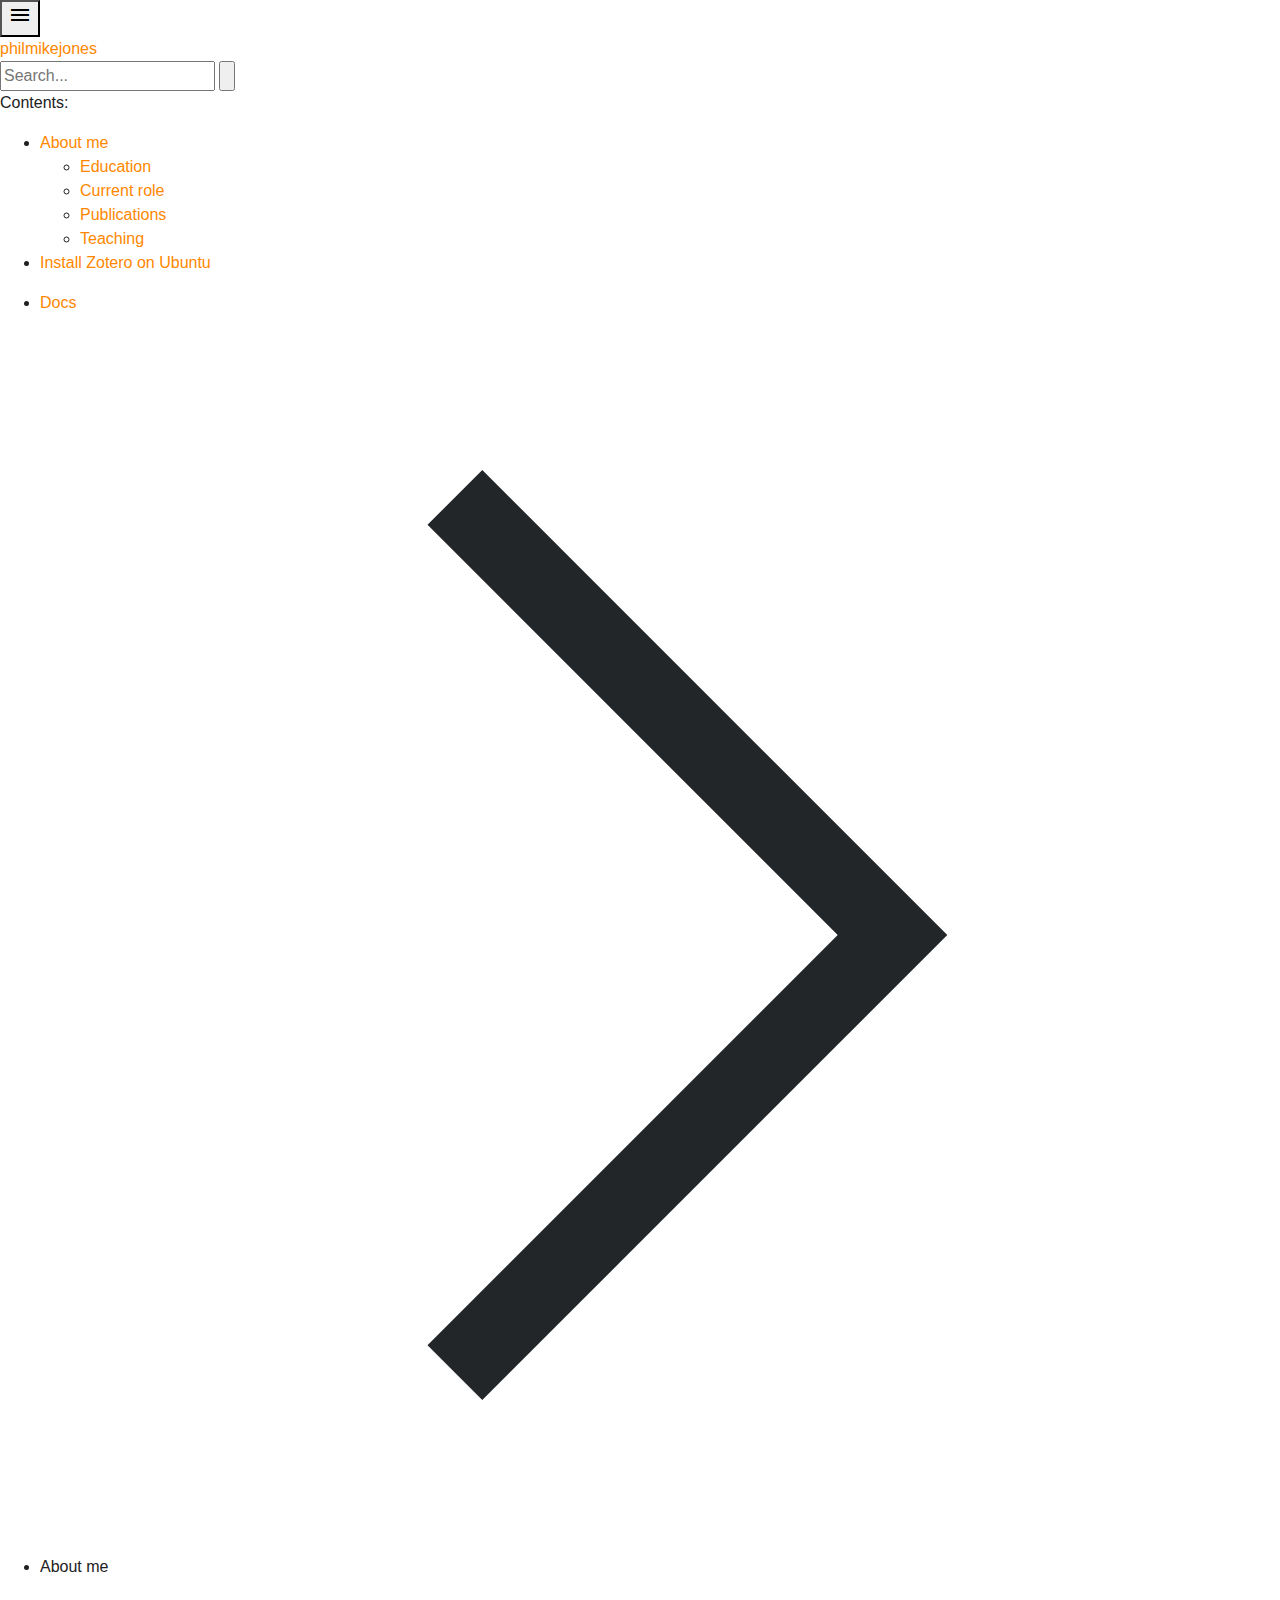
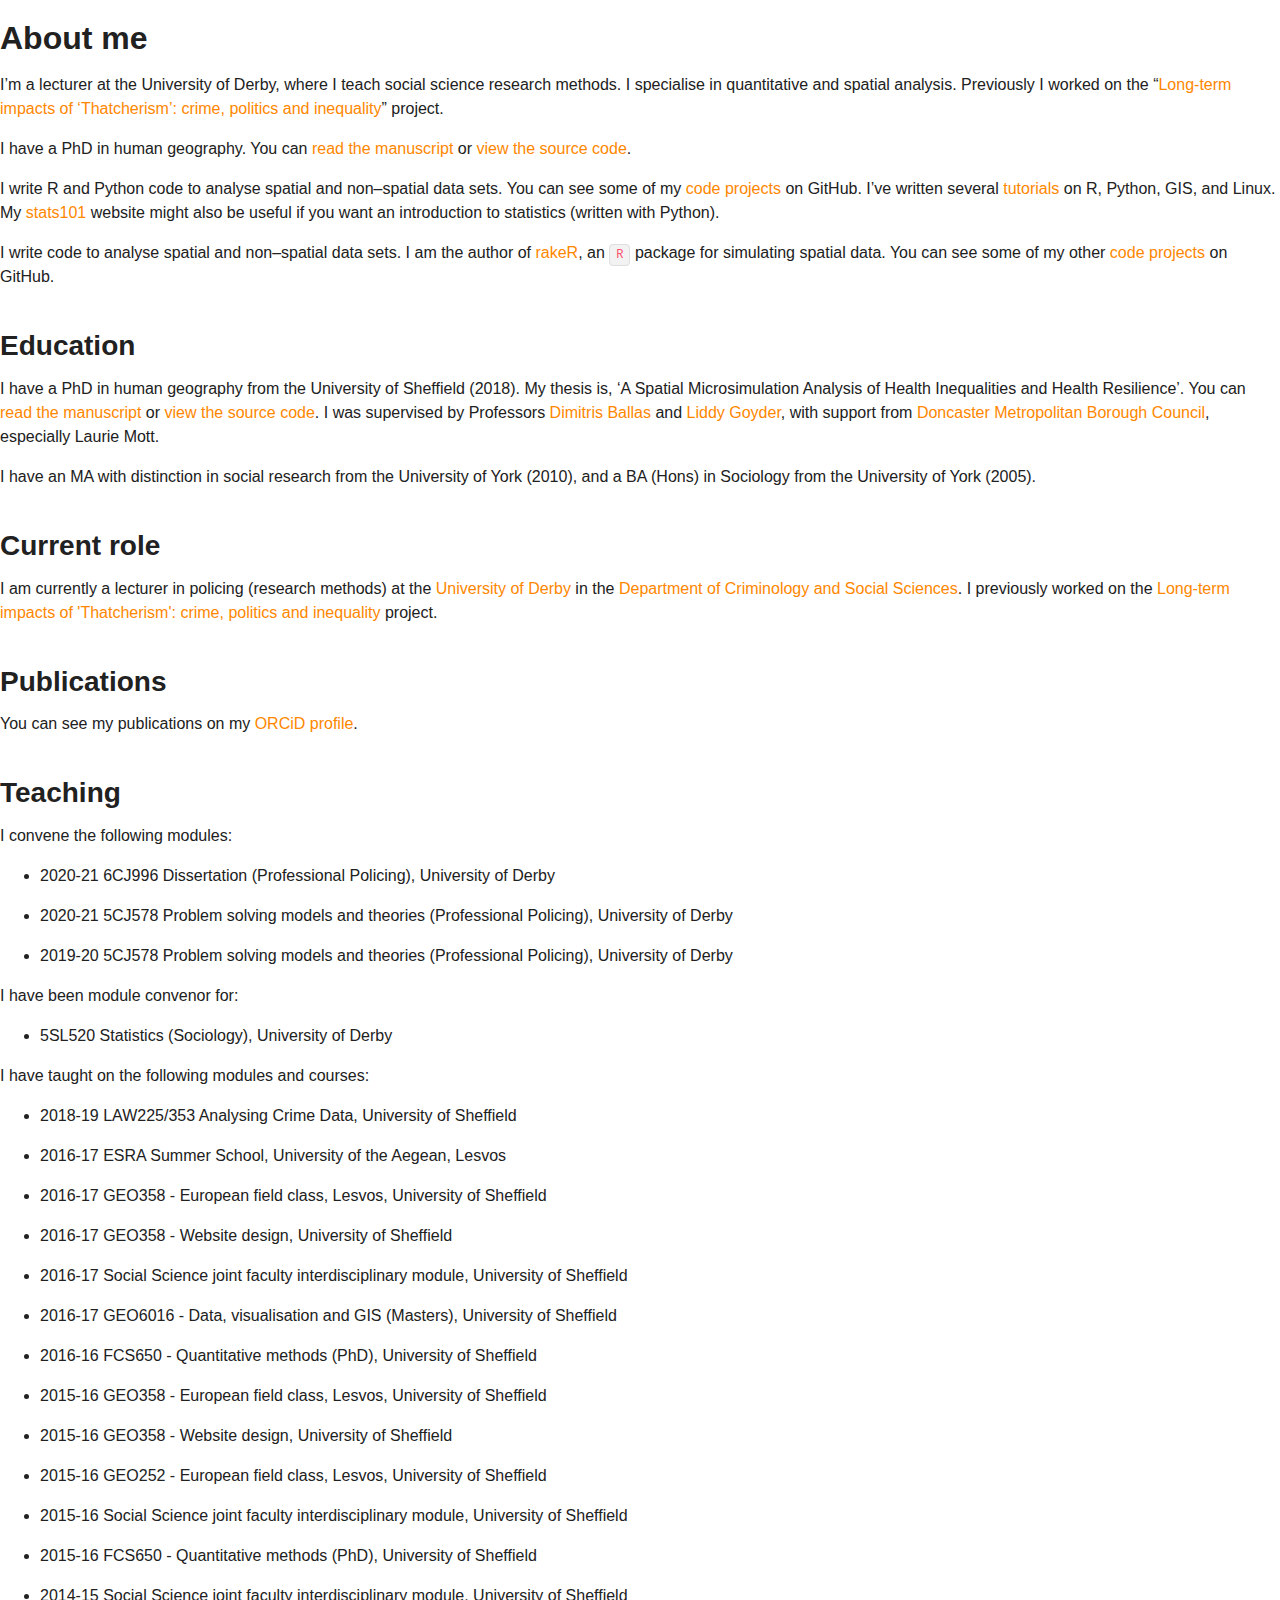
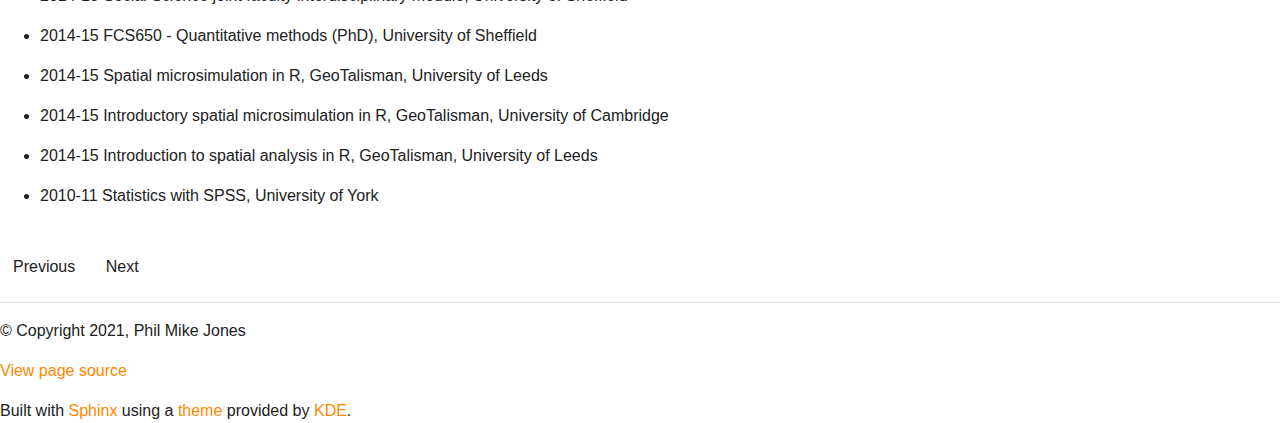
<file: docs/about.html>
<!DOCTYPE html>
<!--[if IE 8]><html class="no-js lt-ie9" lang="en" > <![endif]-->
<!--[if gt IE 8]><!-->
<html class="no-js" lang="en">
<!--<![endif]-->

<head>
  <meta charset="utf-8">
  
  <meta name="viewport" content="width=device-width, initial-scale=1.0">
  
  <title>About me &mdash; philmikejones  documentation</title>
  

  
  
  
  

  <link href="https://fonts.googleapis.com/icon?family=Material+Icons" rel="stylesheet">

  
  <script type="text/javascript" src="_static/js/modernizr.min.js"></script>
  
  
  <script type="text/javascript" id="documentation_options" data-url_root="./"
    src="_static/documentation_options.js"></script>
  <script src="_static/jquery.js"></script>
  <script src="_static/underscore.js"></script>
  <script src="_static/doctools.js"></script>
  
  <script type="text/javascript" src="_static/js/theme.js"></script>
  <script defer type="text/javascript" src="_static/js/nlp.js"></script>

  

  
  <link rel="stylesheet" href="_static/css/theme.css" type="text/css" />
  <link rel="stylesheet" href="_static/pygments.css" type="text/css" />
  <link rel="author" title="About these documents" href="#" />
  <link rel="index" title="Index" href="genindex.html" />
  <link rel="search" title="Search" href="search.html" />
  <link rel="next" title="Install Zotero on Ubuntu" href="tutorials/2020-01-07-install-zotero-ubuntu.html" />
  <link rel="prev" title="Phil Mike Jones" href="index.html" /> 
</head>

<body>

  <div class="nlp-scrim">
    <div class="nlp-scrim__padder"></div>
  </div>
  <button class="nlp-drawer-button" onclick="OpenDrawer()" >
    <i class="material-icons">menu</i>
  </button>

  <main class="nlp-paned">
    <div class="nlp-paned__left">
      
<a href="index.html" class="icon icon-home" alt=" Documentation Home">
    philmikejones

    
</a>


<div role="search">
  <form id="rtd-search-form" class="wy-form" action="search.html" method="get">
    <input type="text" name="q" placeholder="Search..." />
    <input type="submit" class="searchbtn" value="" >
    <input type="hidden" name="check_keywords" value="yes" />
    <input type="hidden" name="area" value="default" />
  </form>
</div>






<p class="caption"><span class="caption-text">Contents:</span></p>
<ul class="current">
<li class="toctree-l1 current"><a class="current reference internal" href="#">About me</a><ul>
<li class="toctree-l2"><a class="reference internal" href="#education">Education</a></li>
<li class="toctree-l2"><a class="reference internal" href="#current-role">Current role</a></li>
<li class="toctree-l2"><a class="reference internal" href="#publications">Publications</a></li>
<li class="toctree-l2"><a class="reference internal" href="#teaching">Teaching</a></li>
</ul>
</li>
<li class="toctree-l1"><a class="reference internal" href="tutorials/2020-01-07-install-zotero-ubuntu.html">Install Zotero on Ubuntu</a></li>
</ul>


    </div>
    <div class="nlp-paned__right">

      <section class="aether-content">
          <div class="rst-content">
              















<div role="navigation" aria-label="breadcrumbs navigation">

  <ul class="aether-breadcrumbs">
    
      <li><a href="index.html">Docs</a> <img class="breeze-icon" src="_static/css/go-next.svg"> </li>
        
      <li class="current"><span>About me</span></li>
    
  </ul>

  
</div>
              <div role="main" class="document" itemscope="itemscope" itemtype="http://schema.org/Article">
                  <div itemprop="articleBody">
                      
  <div class="section" id="about-me">
<h1>About me<a class="headerlink" href="#about-me" title="Permalink to this headline">¶</a></h1>
<p>I’m a lecturer at the University of Derby, where I teach social science research methods.
I specialise in quantitative and spatial analysis.
Previously I worked on the “<a class="reference external" href="https://www.derby.ac.uk/research/showcase/thatcherism-and-crime/">Long-term impacts of ‘Thatcherism’: crime, politics and inequality</a>” project.</p>
<p>I have a PhD in human geography.
You can <a class="reference external" href="http://etheses.whiterose.ac.uk/id/eprint/19283">read the manuscript</a> or <a class="reference external" href="https://github.com/philmikejones/thesis">view the source code</a>.</p>
<p>I write R and Python code to analyse spatial and non–spatial data sets.
You can see some of my <a class="reference external" href="https://github.com/philmikejones">code projects</a> on GitHub.
I’ve written several <a class="reference external" href="tutorials/">tutorials</a>  on R, Python, GIS, and Linux.
My <a class="reference external" href="https://philmikejones.github.io/stats101/">stats101</a> website might also be useful if you want an introduction to statistics (written with Python).</p>
<p>I write code to analyse spatial and non–spatial data sets.
I am the author of <a class="reference external" href="https://cran.r-project.org/package=rakeR">rakeR</a>, an <code class="docutils literal notranslate"><span class="pre">R</span></code> package for simulating spatial data.
You can see some of my other <a class="reference external" href="https://github.com/philmikejones">code projects</a> on GitHub.</p>
<div class="section" id="education">
<h2>Education<a class="headerlink" href="#education" title="Permalink to this headline">¶</a></h2>
<p>I have a PhD in human geography from the University of Sheffield (2018).
My thesis is, ‘A Spatial Microsimulation Analysis of Health Inequalities and Health Resilience’.
You can <a class="reference external" href="http://etheses.whiterose.ac.uk/id/eprint/19283">read the manuscript</a> or <a class="reference external" href="https://github.com/philmikejones/thesis">view the source code</a>.
I was supervised by Professors <a class="reference external" href="https://www.rug.nl/staff/d.ballas/cv?lang=en">Dimitris Ballas</a> and <a class="reference external" href="https://www.sheffield.ac.uk/scharr/sections/ph/staff/profiles/liddy">Liddy Goyder</a>, with support from <a class="reference external" href="http://www.doncaster.gov.uk/">Doncaster Metropolitan Borough Council</a>, especially Laurie Mott.</p>
<p>I have an MA with distinction in social research from the University of York (2010), and a BA (Hons) in Sociology from the University of York (2005).</p>
</div>
<div class="section" id="current-role">
<h2>Current role<a class="headerlink" href="#current-role" title="Permalink to this headline">¶</a></h2>
<p>I am currently a lecturer in policing (research methods) at the <a class="reference external" href="https://www.derby.ac.uk/">University of Derby</a> in the <a class="reference external" href="https://www.derby.ac.uk/departments/criminology-social-sciences/">Department of Criminology and Social Sciences</a>.
I previously worked on the <a class="reference external" href="https://www.derby.ac.uk/research/showcase/thatcherism-and-crime/">Long-term impacts of 'Thatcherism': crime, politics and inequality</a> project.</p>
</div>
<div class="section" id="publications">
<h2>Publications<a class="headerlink" href="#publications" title="Permalink to this headline">¶</a></h2>
<p>You can see my publications on my <a class="reference external" href="https://orcid.org/0000-0001-5173-3245">ORCiD profile</a>.</p>
</div>
<div class="section" id="teaching">
<h2>Teaching<a class="headerlink" href="#teaching" title="Permalink to this headline">¶</a></h2>
<p>I convene the following modules:</p>
<ul class="simple">
<li><p>2020-21 6CJ996 Dissertation (Professional Policing), University of Derby</p></li>
<li><p>2020-21 5CJ578 Problem solving models and theories (Professional Policing), University of Derby</p></li>
<li><p>2019-20 5CJ578 Problem solving models and theories (Professional Policing), University of Derby</p></li>
</ul>
<p>I have been module convenor for:</p>
<ul class="simple">
<li><p>5SL520 Statistics (Sociology), University of Derby</p></li>
</ul>
<p>I have taught on the following modules and courses:</p>
<ul class="simple">
<li><p>2018-19 LAW225/353 Analysing Crime Data, University of Sheffield</p></li>
<li><p>2016-17 ESRA Summer School, University of the Aegean, Lesvos</p></li>
<li><p>2016-17 GEO358 - European field class, Lesvos, University of Sheffield</p></li>
<li><p>2016-17 GEO358 - Website design, University of Sheffield</p></li>
<li><p>2016-17 Social Science joint faculty interdisciplinary module, University of Sheffield</p></li>
<li><p>2016-17 GEO6016 - Data, visualisation and GIS (Masters), University of Sheffield</p></li>
<li><p>2016-16 FCS650 - Quantitative methods (PhD), University of Sheffield</p></li>
<li><p>2015-16 GEO358 - European field class, Lesvos, University of Sheffield</p></li>
<li><p>2015-16 GEO358 - Website design, University of Sheffield</p></li>
<li><p>2015-16 GEO252 - European field class, Lesvos, University of Sheffield</p></li>
<li><p>2015-16 Social Science joint faculty interdisciplinary module, University of Sheffield</p></li>
<li><p>2015-16 FCS650 - Quantitative methods (PhD), University of Sheffield</p></li>
<li><p>2014-15 Social Science joint faculty interdisciplinary module, University of Sheffield</p></li>
<li><p>2014-15 FCS650 - Quantitative methods (PhD), University of Sheffield</p></li>
<li><p>2014-15 Spatial microsimulation in R, GeoTalisman, University of Leeds</p></li>
<li><p>2014-15 Introductory spatial microsimulation in R, GeoTalisman, University of Cambridge</p></li>
<li><p>2014-15 Introduction to spatial analysis in R, GeoTalisman, University of Leeds</p></li>
<li><p>2010-11 Statistics with SPSS, University of York</p></li>
</ul>
</div>
</div>


                  </div>
              </div>
              
<div class="rst-footer-buttons" role="navigation" aria-label="footer navigation">
    
    <a href="index.html" class="btn btn-neutral" title="Phil Mike Jones"
        accesskey="p" rel="prev"><span class="fa fa-arrow-circle-left"></span> Previous</a>
    
    
    <a href="tutorials/2020-01-07-install-zotero-ubuntu.html" class="btn btn-neutral" title="Install Zotero on Ubuntu"
        accesskey="n" rel="next">Next <span class="fa fa-arrow-circle-right"></span></a>
    
</div>

<footer>
    <hr />

    <div class="footer-content">
        <div role="contentinfo">
            <p>
                
                &copy; Copyright 2021, Phil Mike Jones

                
                    <li class="wy-breadcrumbs-aside">
                        
                            
                            <a href="_sources/about.rst.txt" rel="nofollow"> View page source</a>
                        
                        
                    </li>
                
    
            </p>
        </div>
        
        
        Built with <a href="http://sphinx-doc.org/">Sphinx</a> using a
        <a href="https://invent.kde.org/websites/aether-sphinx">theme</a> provided by
        <a href="https://kde.org">KDE</a>. 
    </div>
</footer>
          </div>
      </section>

    </div>
  </main>

</body>


</html>
</file>
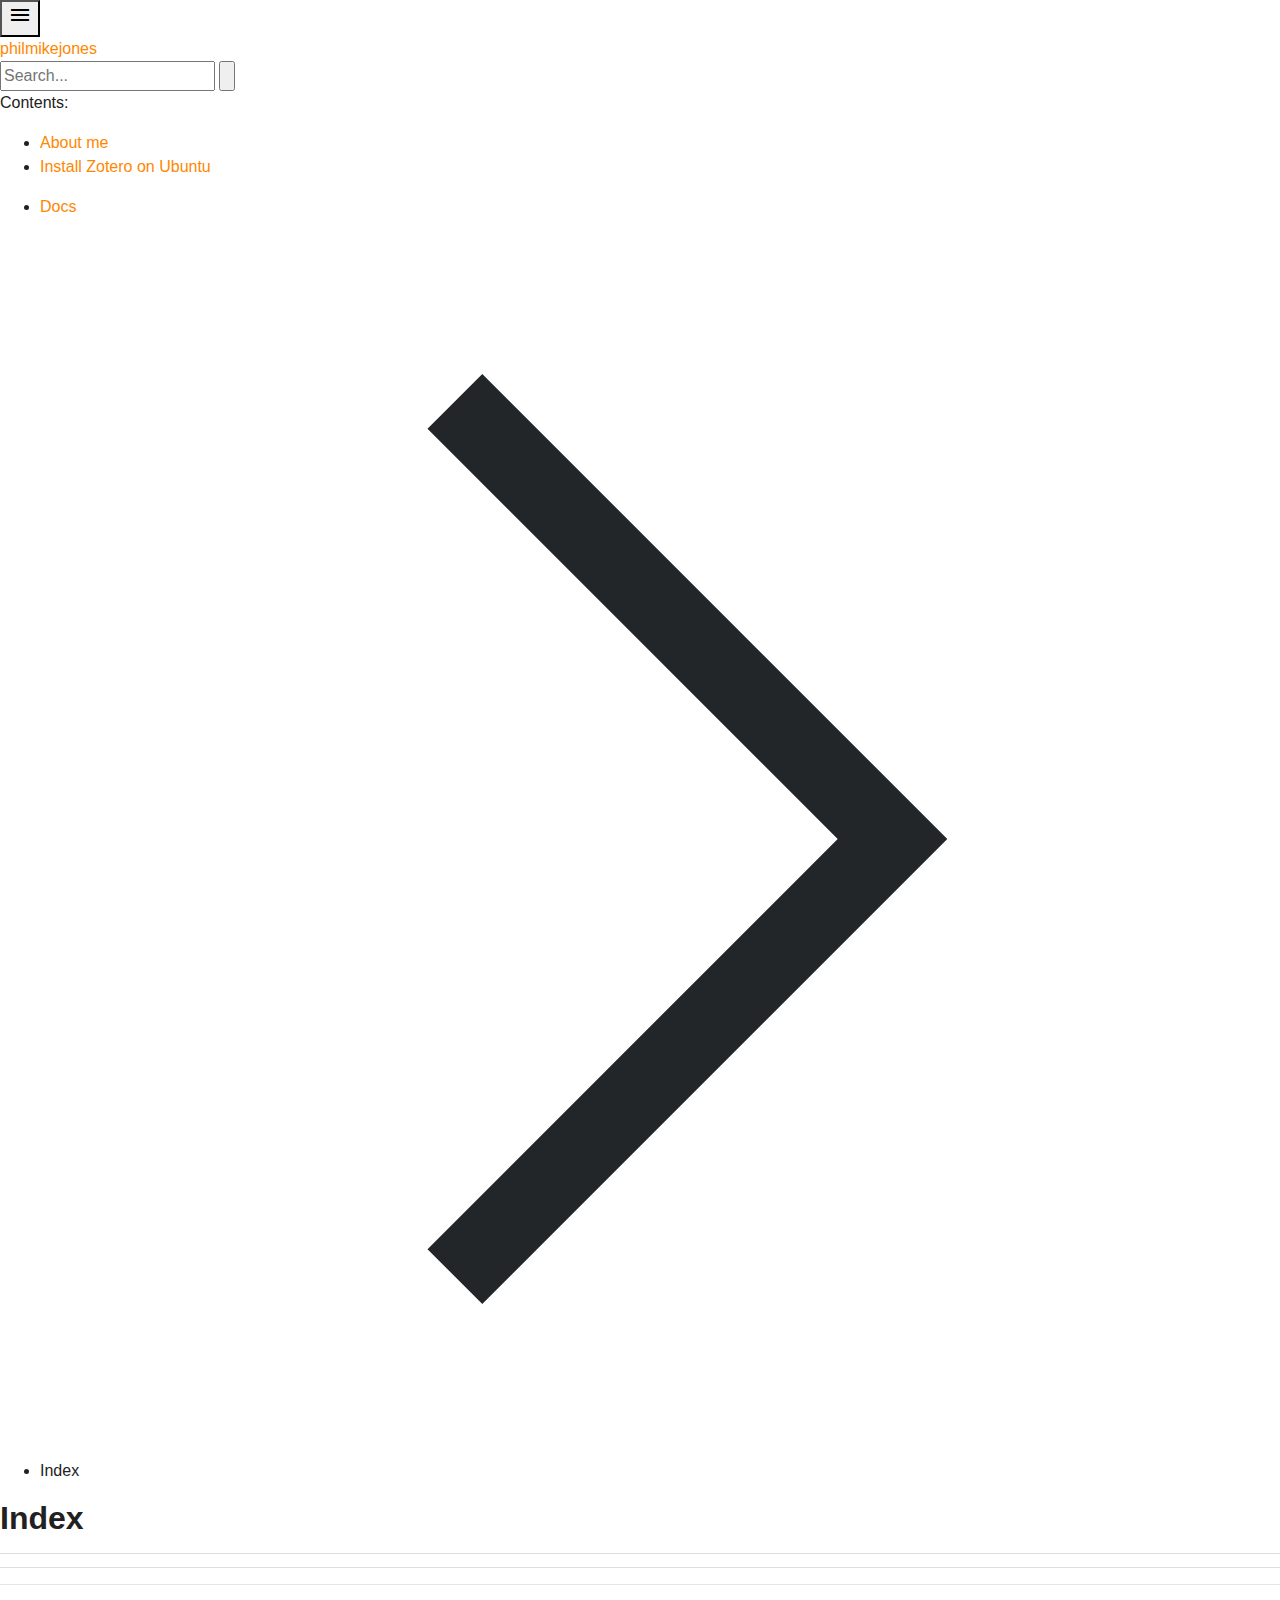
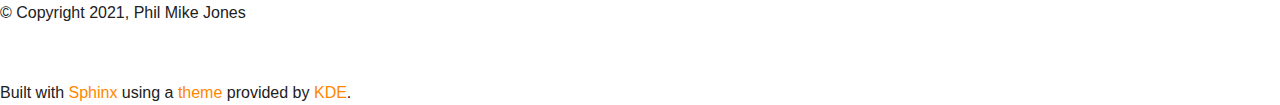
<file: docs/genindex.html>
<!DOCTYPE html>
<!--[if IE 8]><html class="no-js lt-ie9" lang="en" > <![endif]-->
<!--[if gt IE 8]><!-->
<html class="no-js" lang="en">
<!--<![endif]-->

<head>
  <meta charset="utf-8">
  
  <meta name="viewport" content="width=device-width, initial-scale=1.0">
  
  <title>Index &mdash; philmikejones  documentation</title>
  

  
  
  
  

  <link href="https://fonts.googleapis.com/icon?family=Material+Icons" rel="stylesheet">

  
  <script type="text/javascript" src="_static/js/modernizr.min.js"></script>
  
  
  <script type="text/javascript" id="documentation_options" data-url_root="./"
    src="_static/documentation_options.js"></script>
  <script src="_static/jquery.js"></script>
  <script src="_static/underscore.js"></script>
  <script src="_static/doctools.js"></script>
  
  <script type="text/javascript" src="_static/js/theme.js"></script>
  <script defer type="text/javascript" src="_static/js/nlp.js"></script>

  

  
  <link rel="stylesheet" href="_static/css/theme.css" type="text/css" />
  <link rel="stylesheet" href="_static/pygments.css" type="text/css" />
  <link rel="author" title="About these documents" href="about.html" />
  <link rel="index" title="Index" href="#" />
  <link rel="search" title="Search" href="search.html" /> 
</head>

<body>

  <div class="nlp-scrim">
    <div class="nlp-scrim__padder"></div>
  </div>
  <button class="nlp-drawer-button" onclick="OpenDrawer()" >
    <i class="material-icons">menu</i>
  </button>

  <main class="nlp-paned">
    <div class="nlp-paned__left">
      
<a href="index.html" class="icon icon-home" alt=" Documentation Home">
    philmikejones

    
</a>


<div role="search">
  <form id="rtd-search-form" class="wy-form" action="search.html" method="get">
    <input type="text" name="q" placeholder="Search..." />
    <input type="submit" class="searchbtn" value="" >
    <input type="hidden" name="check_keywords" value="yes" />
    <input type="hidden" name="area" value="default" />
  </form>
</div>






<p class="caption"><span class="caption-text">Contents:</span></p>
<ul>
<li class="toctree-l1"><a class="reference internal" href="about.html">About me</a></li>
<li class="toctree-l1"><a class="reference internal" href="tutorials/2020-01-07-install-zotero-ubuntu.html">Install Zotero on Ubuntu</a></li>
</ul>


    </div>
    <div class="nlp-paned__right">

      <section class="aether-content">
          <div class="rst-content">
              















<div role="navigation" aria-label="breadcrumbs navigation">

  <ul class="aether-breadcrumbs">
    
      <li><a href="index.html">Docs</a> <img class="breeze-icon" src="_static/css/go-next.svg"> </li>
        
      <li class="current"><span>Index</span></li>
    
  </ul>

  
</div>
              <div role="main" class="document" itemscope="itemscope" itemtype="http://schema.org/Article">
                  <div itemprop="articleBody">
                      

<h1 id="index">Index</h1>

<div class="genindex-jumpbox">
 
</div>


                  </div>
              </div>
              
<footer>
    <hr />

    <div class="footer-content">
        <div role="contentinfo">
            <p>
                
                &copy; Copyright 2021, Phil Mike Jones

                
                    <li class="wy-breadcrumbs-aside">
                        
                            
                        
                    </li>
                
    
            </p>
        </div>
        
        
        Built with <a href="http://sphinx-doc.org/">Sphinx</a> using a
        <a href="https://invent.kde.org/websites/aether-sphinx">theme</a> provided by
        <a href="https://kde.org">KDE</a>. 
    </div>
</footer>
          </div>
      </section>

    </div>
  </main>

</body>


</html>
</file>
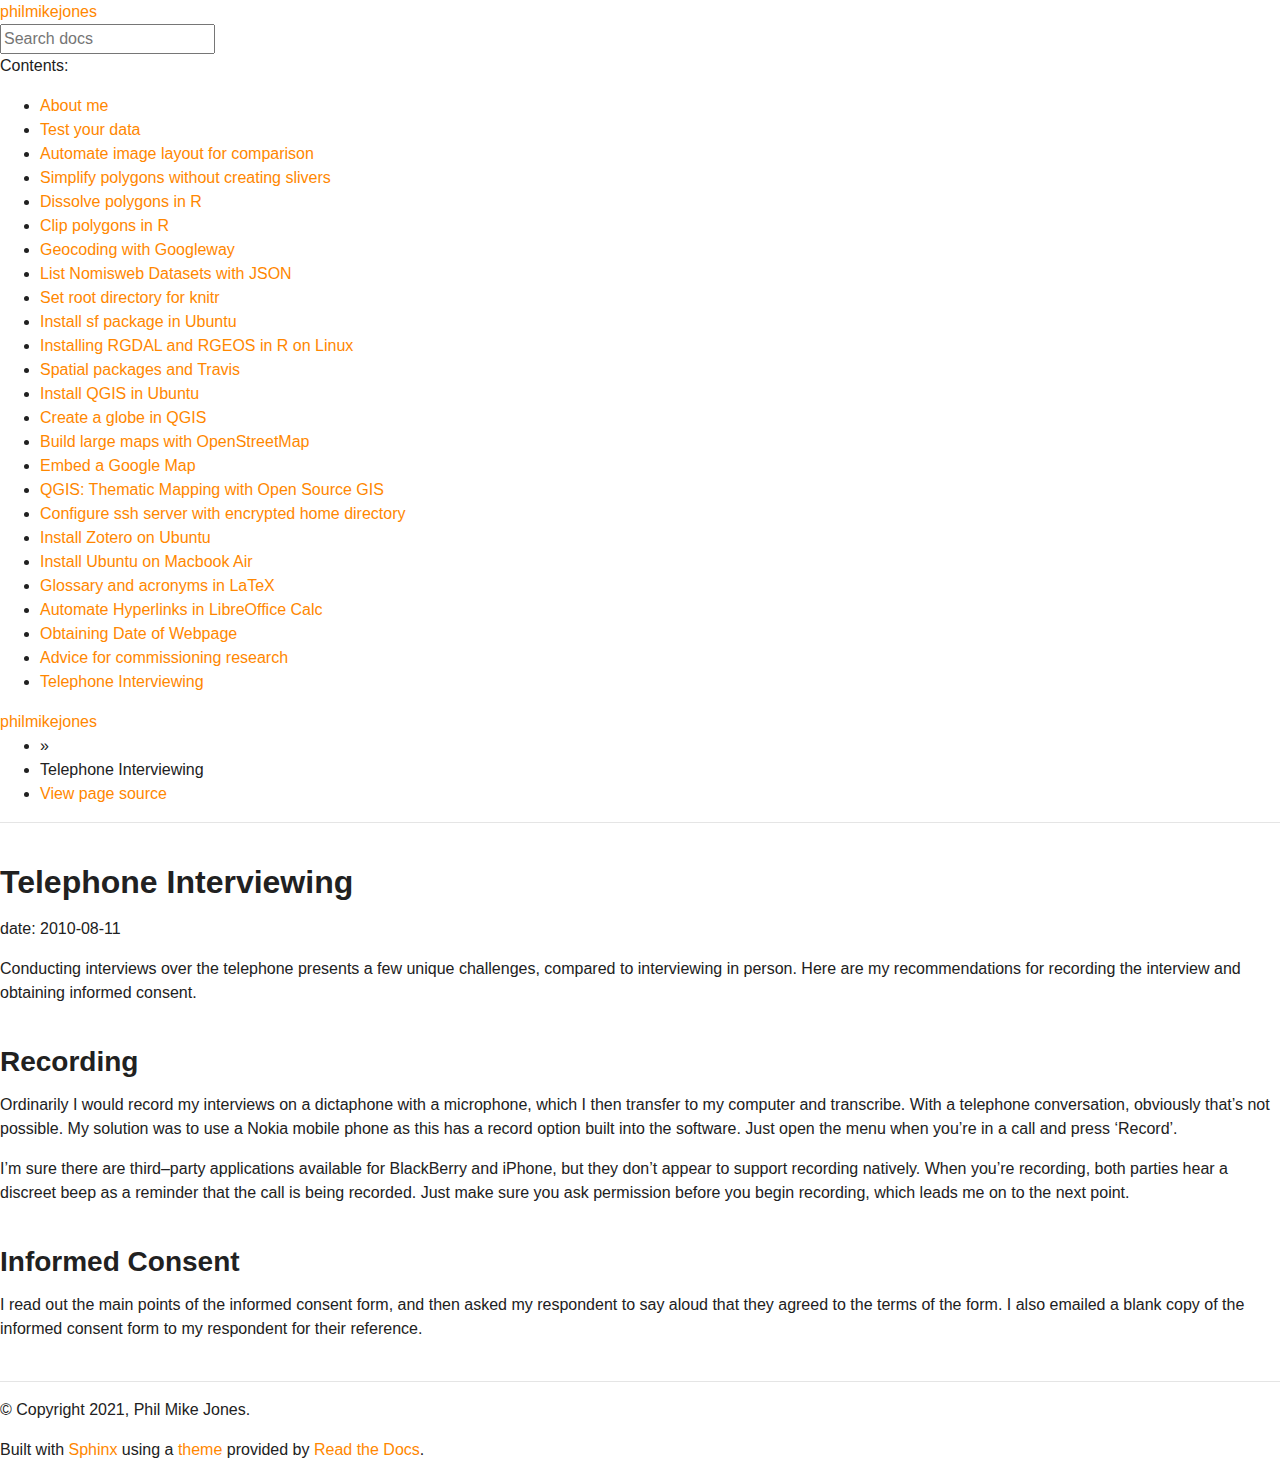
<file: docs/tutorials/2010-08-11-telephone-interviewing.html>
<!DOCTYPE html>
<html class="writer-html5" lang="en" >
<head>
  <meta charset="utf-8" />
  
  <meta name="viewport" content="width=device-width, initial-scale=1.0" />
  
  <title>Telephone Interviewing &mdash; philmikejones  documentation</title>
  

  
  <link rel="stylesheet" href="../_static/css/theme.css" type="text/css" />
  <link rel="stylesheet" href="../_static/pygments.css" type="text/css" />

  
  

  
  

  

  
  <!--[if lt IE 9]>
    <script src="../_static/js/html5shiv.min.js"></script>
  <![endif]-->
  
    
      <script type="text/javascript" id="documentation_options" data-url_root="../" src="../_static/documentation_options.js"></script>
        <script src="../_static/jquery.js"></script>
        <script src="../_static/underscore.js"></script>
        <script src="../_static/doctools.js"></script>
    
    <script type="text/javascript" src="../_static/js/theme.js"></script>

    
    <link rel="author" title="About these documents" href="../about.html" />
    <link rel="index" title="Index" href="../genindex.html" />
    <link rel="search" title="Search" href="../search.html" />
    <link rel="prev" title="Advice for commissioning research" href="2018-09-04-commissioning-research.html" /> 
</head>

<body class="wy-body-for-nav">

   
  <div class="wy-grid-for-nav">
    
    <nav data-toggle="wy-nav-shift" class="wy-nav-side">
      <div class="wy-side-scroll">
        <div class="wy-side-nav-search" >
          

          
            <a href="../index.html" class="icon icon-home"> philmikejones
          

          
          </a>

          
            
            
          

          
<div role="search">
  <form id="rtd-search-form" class="wy-form" action="../search.html" method="get">
    <input type="text" name="q" placeholder="Search docs" />
    <input type="hidden" name="check_keywords" value="yes" />
    <input type="hidden" name="area" value="default" />
  </form>
</div>

          
        </div>

        
        <div class="wy-menu wy-menu-vertical" data-spy="affix" role="navigation" aria-label="main navigation">
          
            
            
              
            
            
              <p class="caption"><span class="caption-text">Contents:</span></p>
<ul class="current">
<li class="toctree-l1"><a class="reference internal" href="../about.html">About me</a></li>
<li class="toctree-l1"><a class="reference internal" href="2019-04-09-test-your-data.html">Test your data</a></li>
<li class="toctree-l1"><a class="reference internal" href="2017-05-19-group-figures-for-faster-review.html">Automate image layout for comparison</a></li>
<li class="toctree-l1"><a class="reference internal" href="2016-09-29-simplify-polygons-without-creating-slivers.html">Simplify polygons without creating slivers</a></li>
<li class="toctree-l1"><a class="reference internal" href="2015-09-03-dissolve-polygons-in-r.html">Dissolve polygons in R</a></li>
<li class="toctree-l1"><a class="reference internal" href="2015-09-01-clip-polygons-r.html">Clip polygons in R</a></li>
<li class="toctree-l1"><a class="reference internal" href="2017-05-30-geocoding-googleway.html">Geocoding with Googleway</a></li>
<li class="toctree-l1"><a class="reference internal" href="2015-06-29-list-nomisweb-datasets-json.html">List Nomisweb Datasets with JSON</a></li>
<li class="toctree-l1"><a class="reference internal" href="2015-05-20-set-root-directory-knitr.html">Set root directory for knitr</a></li>
<li class="toctree-l1"><a class="reference internal" href="2018-08-29-install-sf-ubuntu.html">Install sf package in Ubuntu</a></li>
<li class="toctree-l1"><a class="reference internal" href="2014-07-14-installing-rgdal-in-r-on-linux.html">Installing RGDAL and RGEOS in R on Linux</a></li>
<li class="toctree-l1"><a class="reference internal" href="2017-05-12-spatial-packages-and-travis.html">Spatial packages and Travis</a></li>
<li class="toctree-l1"><a class="reference internal" href="2019-01-03-install-qgis-ubuntu.html">Install QGIS in Ubuntu</a></li>
<li class="toctree-l1"><a class="reference internal" href="2016-07-14-creating-a-globe-in-qgis.html">Create a globe in QGIS</a></li>
<li class="toctree-l1"><a class="reference internal" href="2015-01-27-build-large-maps-with-openstreetmap.html">Build large maps with OpenStreetMap</a></li>
<li class="toctree-l1"><a class="reference internal" href="2015-03-13-embed-google-map.html">Embed a Google Map</a></li>
<li class="toctree-l1"><a class="reference internal" href="2014-05-16-qgis-thematic-mapping-open-source.html">QGIS: Thematic Mapping with Open Source GIS</a></li>
<li class="toctree-l1"><a class="reference internal" href="2015-07-17-configure-ssh-server-encrypted-home-directory.html">Configure ssh server with encrypted home directory</a></li>
<li class="toctree-l1"><a class="reference internal" href="2020-01-07-install-zotero-ubuntu.html">Install Zotero on Ubuntu</a></li>
<li class="toctree-l1"><a class="reference internal" href="2016-07-21-install-ubuntu-xenial-on-macbook-air.html">Install Ubuntu on Macbook Air</a></li>
<li class="toctree-l1"><a class="reference internal" href="2015-02-27-glossary-acronyms-latex.html">Glossary and acronyms in LaTeX</a></li>
<li class="toctree-l1"><a class="reference internal" href="2014-11-24-automate-hyperlinks-libreoffice-calc.html">Automate Hyperlinks in LibreOffice Calc</a></li>
<li class="toctree-l1"><a class="reference internal" href="2014-11-21-obtaining-date-webpage.html">Obtaining Date of Webpage</a></li>
<li class="toctree-l1"><a class="reference internal" href="2018-09-04-commissioning-research.html">Advice for commissioning research</a></li>
<li class="toctree-l1 current"><a class="current reference internal" href="#">Telephone Interviewing</a></li>
</ul>

            
          
        </div>
        
      </div>
    </nav>

    <section data-toggle="wy-nav-shift" class="wy-nav-content-wrap">

      
      <nav class="wy-nav-top" aria-label="top navigation">
        
          <i data-toggle="wy-nav-top" class="fa fa-bars"></i>
          <a href="../index.html">philmikejones</a>
        
      </nav>


      <div class="wy-nav-content">
        
        <div class="rst-content">
        
          

















<div role="navigation" aria-label="breadcrumbs navigation">

  <ul class="wy-breadcrumbs">
    
      <li><a href="../index.html" class="icon icon-home"></a> &raquo;</li>
        
      <li>Telephone Interviewing</li>
    
    
      <li class="wy-breadcrumbs-aside">
        
          
            <a href="../_sources/tutorials/2010-08-11-telephone-interviewing.rst.txt" rel="nofollow"> View page source</a>
          
        
      </li>
    
  </ul>

  
  <hr/>
</div>
          <div role="main" class="document" itemscope="itemscope" itemtype="http://schema.org/Article">
           <div itemprop="articleBody">
            
  <div class="section" id="telephone-interviewing">
<h1>Telephone Interviewing<a class="headerlink" href="#telephone-interviewing" title="Permalink to this headline">¶</a></h1>
<p>date: 2010-08-11</p>
<p>Conducting interviews over the telephone presents a few unique
challenges, compared to interviewing in person. Here are my
recommendations for recording the interview and obtaining informed
consent.</p>
<div class="section" id="recording">
<h2>Recording<a class="headerlink" href="#recording" title="Permalink to this headline">¶</a></h2>
<p>Ordinarily I would record my interviews on a dictaphone with a
microphone, which I then transfer to my computer and transcribe. With a
telephone conversation, obviously that’s not possible. My solution was
to use a Nokia mobile phone as this has a record option built into the
software. Just open the menu when you’re in a call and press ‘Record’.</p>
<p>I’m sure there are third–party applications available for BlackBerry and
iPhone, but they don’t appear to support recording natively. When you’re
recording, both parties hear a discreet beep as a reminder that the call
is being recorded. Just make sure you ask permission before you begin
recording, which leads me on to the next point.</p>
</div>
<div class="section" id="informed-consent">
<h2>Informed Consent<a class="headerlink" href="#informed-consent" title="Permalink to this headline">¶</a></h2>
<p>I read out the main points of the informed consent form, and then asked
my respondent to say aloud that they agreed to the terms of the form. I
also emailed a blank copy of the informed consent form to my respondent
for their reference.</p>
</div>
</div>


           </div>
           
          </div>
          <footer>

  <hr/>

  <div role="contentinfo">
    <p>
        &#169; Copyright 2021, Phil Mike Jones.

    </p>
  </div>
    
    
    
    Built with <a href="https://www.sphinx-doc.org/">Sphinx</a> using a
    
    <a href="https://github.com/readthedocs/sphinx_rtd_theme">theme</a>
    
    provided by <a href="https://readthedocs.org">Read the Docs</a>. 

</footer>
        </div>
      </div>

    </section>

  </div>
  

  <script type="text/javascript">
      jQuery(function () {
          SphinxRtdTheme.Navigation.enable(true);
      });
  </script>

  
  
    
    <!-- Theme Analytics -->
    <script>
    (function(i,s,o,g,r,a,m){i['GoogleAnalyticsObject']=r;i[r]=i[r]||function(){
      (i[r].q=i[r].q||[]).push(arguments)},i[r].l=1*new Date();a=s.createElement(o),
      m=s.getElementsByTagName(o)[0];a.async=1;a.src=g;m.parentNode.insertBefore(a,m)
    })(window,document,'script','https://www.google-analytics.com/analytics.js','ga');

    ga('create', ' UA-44027458-2', 'auto');
    
    ga('send', 'pageview');
    </script>

    
   

</body>
</html>
</file>
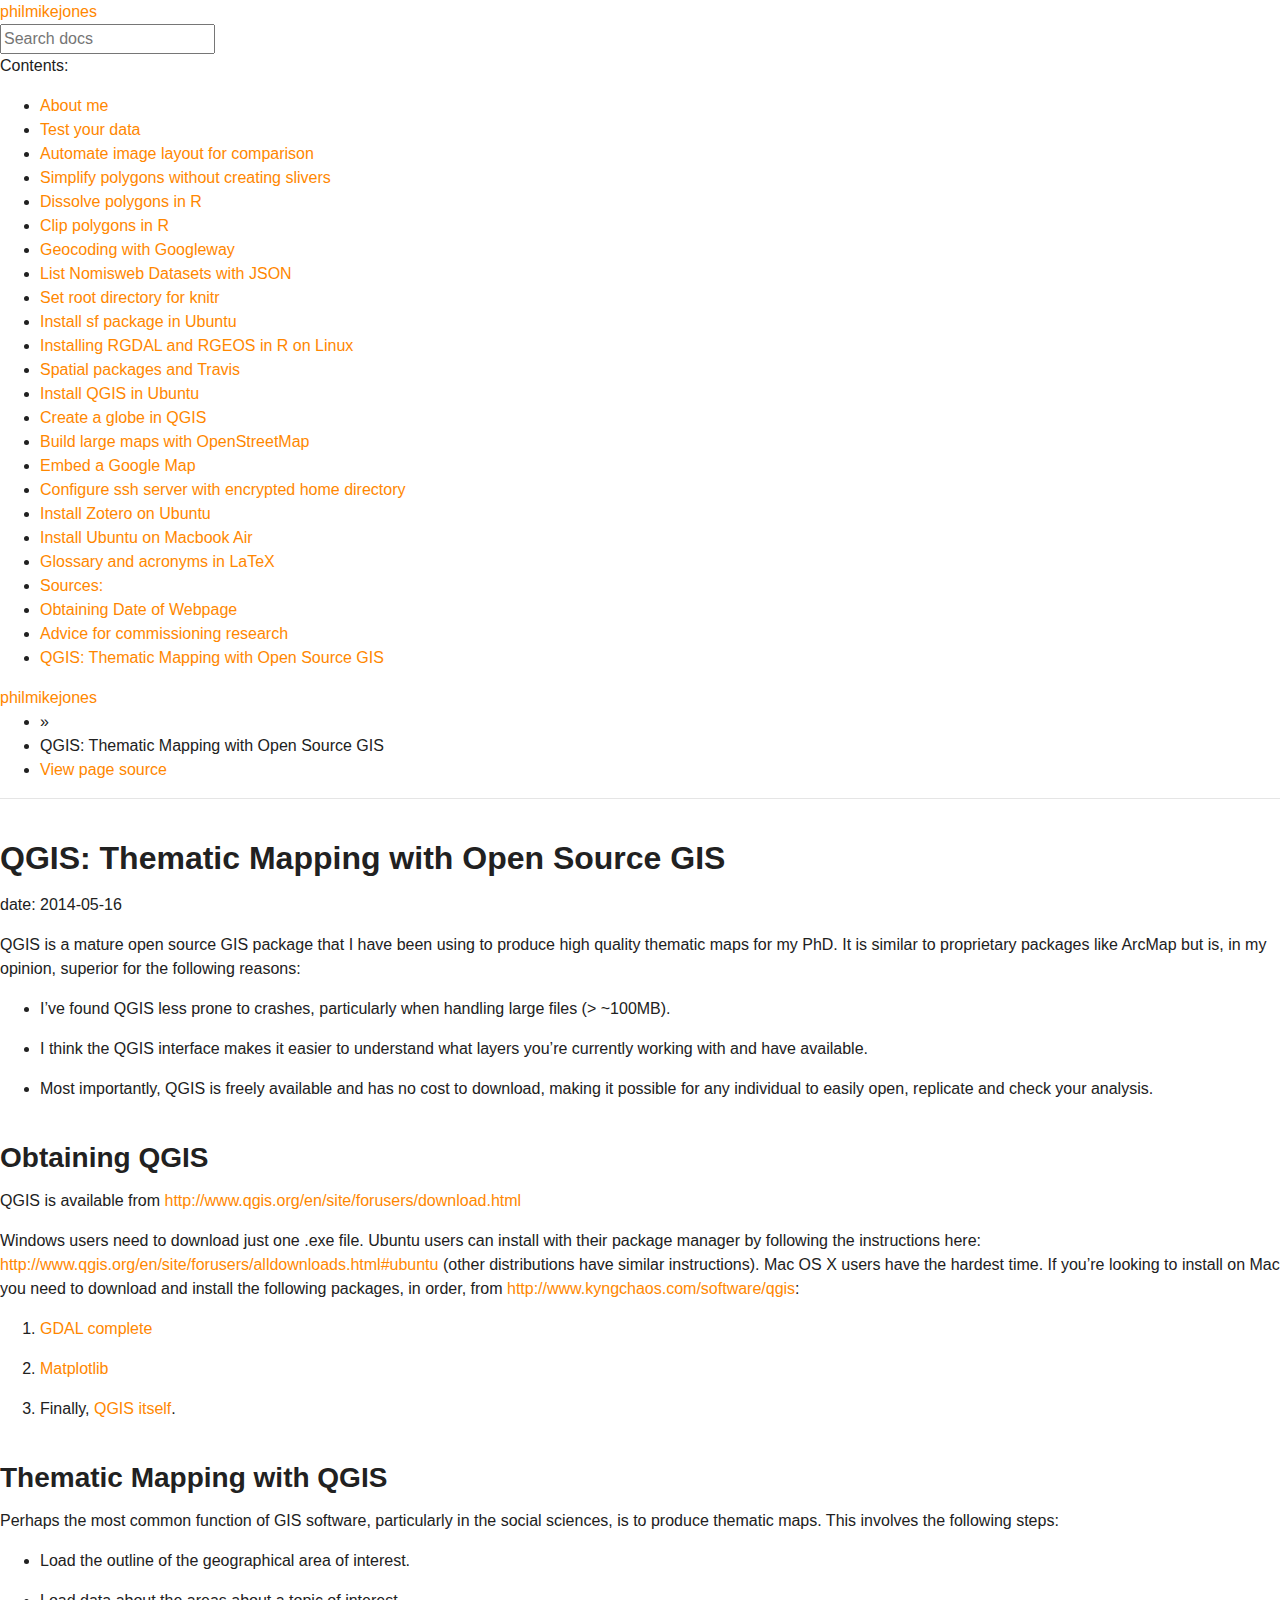
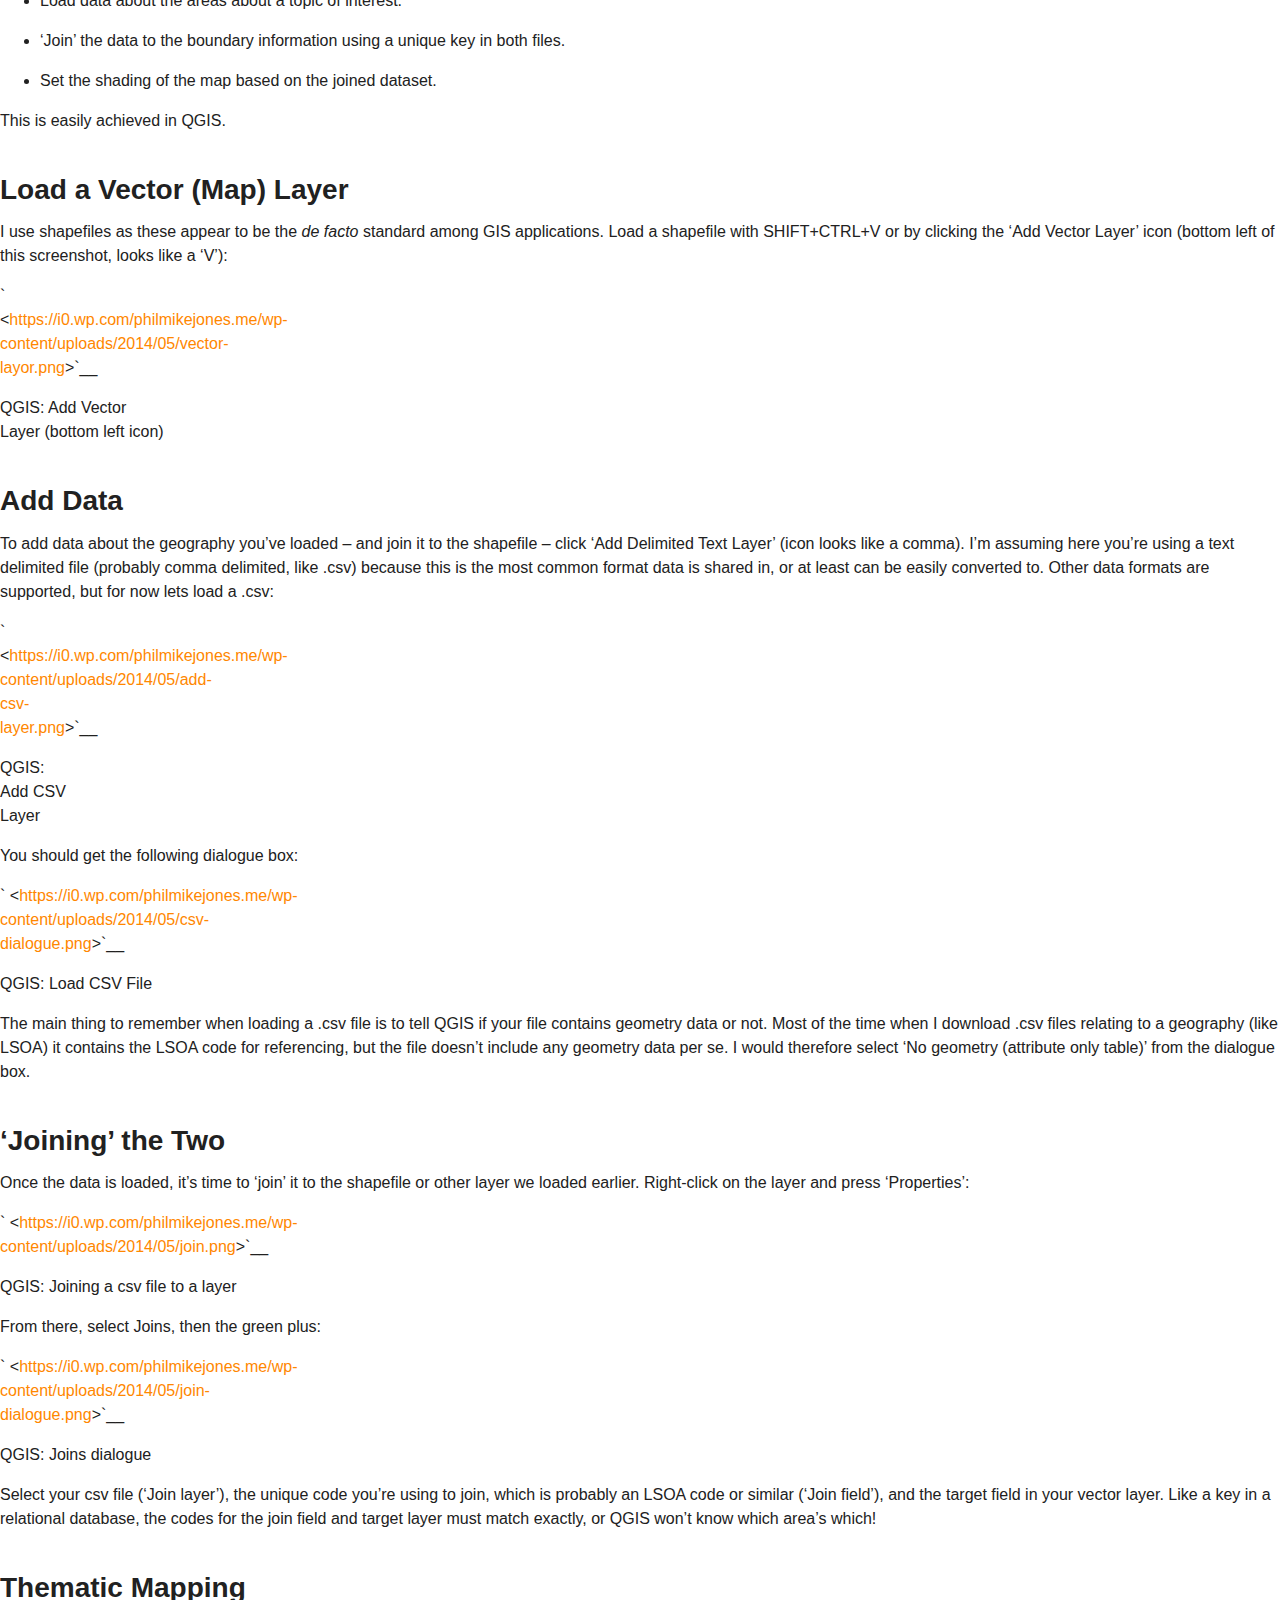
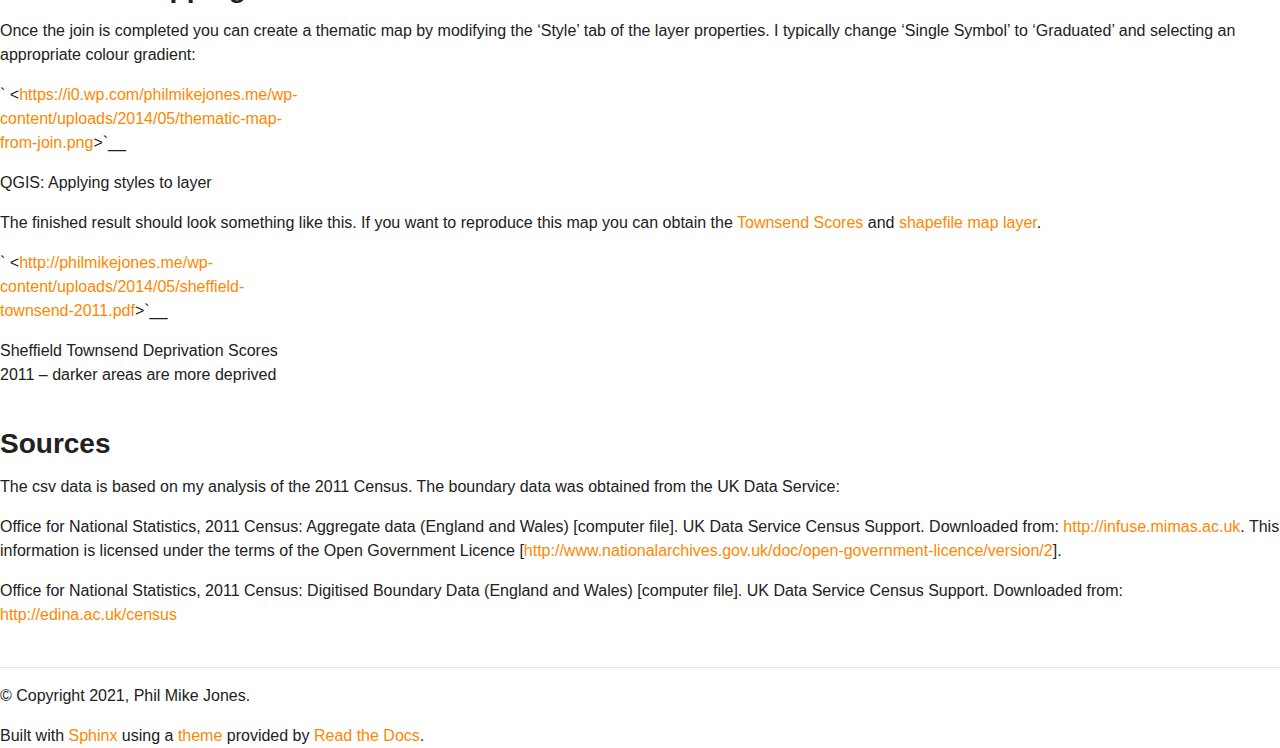
<file: docs/tutorials/2014-05-16-qgis-thematic-mapping-open-source.html>
<!DOCTYPE html>
<html class="writer-html5" lang="en" >
<head>
  <meta charset="utf-8" />
  
  <meta name="viewport" content="width=device-width, initial-scale=1.0" />
  
  <title>QGIS: Thematic Mapping with Open Source GIS &mdash; philmikejones  documentation</title>
  

  
  <link rel="stylesheet" href="../_static/css/theme.css" type="text/css" />
  <link rel="stylesheet" href="../_static/pygments.css" type="text/css" />

  
  

  
  

  

  
  <!--[if lt IE 9]>
    <script src="../_static/js/html5shiv.min.js"></script>
  <![endif]-->
  
    
      <script type="text/javascript" id="documentation_options" data-url_root="../" src="../_static/documentation_options.js"></script>
        <script src="../_static/jquery.js"></script>
        <script src="../_static/underscore.js"></script>
        <script src="../_static/doctools.js"></script>
    
    <script type="text/javascript" src="../_static/js/theme.js"></script>

    
    <link rel="author" title="About these documents" href="../about.html" />
    <link rel="index" title="Index" href="../genindex.html" />
    <link rel="search" title="Search" href="../search.html" />
    <link rel="prev" title="Advice for commissioning research" href="2018-09-04-commissioning-research.html" /> 
</head>

<body class="wy-body-for-nav">

   
  <div class="wy-grid-for-nav">
    
    <nav data-toggle="wy-nav-shift" class="wy-nav-side">
      <div class="wy-side-scroll">
        <div class="wy-side-nav-search" >
          

          
            <a href="../index.html" class="icon icon-home"> philmikejones
          

          
          </a>

          
            
            
          

          
<div role="search">
  <form id="rtd-search-form" class="wy-form" action="../search.html" method="get">
    <input type="text" name="q" placeholder="Search docs" />
    <input type="hidden" name="check_keywords" value="yes" />
    <input type="hidden" name="area" value="default" />
  </form>
</div>

          
        </div>

        
        <div class="wy-menu wy-menu-vertical" data-spy="affix" role="navigation" aria-label="main navigation">
          
            
            
              
            
            
              <p class="caption"><span class="caption-text">Contents:</span></p>
<ul class="current">
<li class="toctree-l1"><a class="reference internal" href="../about.html">About me</a></li>
<li class="toctree-l1"><a class="reference internal" href="2019-04-09-test-your-data.html">Test your data</a></li>
<li class="toctree-l1"><a class="reference internal" href="2017-05-19-group-figures-for-faster-review.html">Automate image layout for comparison</a></li>
<li class="toctree-l1"><a class="reference internal" href="2016-09-29-simplify-polygons-without-creating-slivers.html">Simplify polygons without creating slivers</a></li>
<li class="toctree-l1"><a class="reference internal" href="2015-09-03-dissolve-polygons-in-r.html">Dissolve polygons in R</a></li>
<li class="toctree-l1"><a class="reference internal" href="2015-09-01-clip-polygons-r.html">Clip polygons in R</a></li>
<li class="toctree-l1"><a class="reference internal" href="2017-05-30-geocoding-googleway.html">Geocoding with Googleway</a></li>
<li class="toctree-l1"><a class="reference internal" href="2015-06-29-list-nomisweb-datasets-json.html">List Nomisweb Datasets with JSON</a></li>
<li class="toctree-l1"><a class="reference internal" href="2015-05-20-set-root-directory-knitr.html">Set root directory for knitr</a></li>
<li class="toctree-l1"><a class="reference internal" href="2018-08-29-install-sf-ubuntu.html">Install sf package in Ubuntu</a></li>
<li class="toctree-l1"><a class="reference internal" href="2014-07-14-installing-rgdal-in-r-on-linux.html">Installing RGDAL and RGEOS in R on Linux</a></li>
<li class="toctree-l1"><a class="reference internal" href="2017-05-12-spatial-packages-and-travis.html">Spatial packages and Travis</a></li>
<li class="toctree-l1"><a class="reference internal" href="2019-01-03-install-qgis-ubuntu.html">Install QGIS in Ubuntu</a></li>
<li class="toctree-l1"><a class="reference internal" href="2016-07-14-creating-a-globe-in-qgis.html">Create a globe in QGIS</a></li>
<li class="toctree-l1"><a class="reference internal" href="2015-01-27-build-large-maps-with-openstreetmap.html">Build large maps with OpenStreetMap</a></li>
<li class="toctree-l1"><a class="reference internal" href="2015-03-13-embed-google-map.html">Embed a Google Map</a></li>
<li class="toctree-l1"><a class="reference internal" href="2015-07-17-configure-ssh-server-encrypted-home-directory.html">Configure ssh server with encrypted home directory</a></li>
<li class="toctree-l1"><a class="reference internal" href="2020-01-07-install-zotero-ubuntu.html">Install Zotero on Ubuntu</a></li>
<li class="toctree-l1"><a class="reference internal" href="2016-07-21-install-ubuntu-xenial-on-macbook-air.html">Install Ubuntu on Macbook Air</a></li>
<li class="toctree-l1"><a class="reference internal" href="2015-02-27-glossary-acronyms-latex.html">Glossary and acronyms in LaTeX</a></li>
<li class="toctree-l1"><a class="reference internal" href="2014-11-24-automate-hyperlinks-libreoffice-calc.html">Sources:</a></li>
<li class="toctree-l1"><a class="reference internal" href="2014-11-21-obtaining-date-webpage.html">Obtaining Date of Webpage</a></li>
<li class="toctree-l1"><a class="reference internal" href="2018-09-04-commissioning-research.html">Advice for commissioning research</a></li>
<li class="toctree-l1 current"><a class="current reference internal" href="#">QGIS: Thematic Mapping with Open Source GIS</a></li>
</ul>

            
          
        </div>
        
      </div>
    </nav>

    <section data-toggle="wy-nav-shift" class="wy-nav-content-wrap">

      
      <nav class="wy-nav-top" aria-label="top navigation">
        
          <i data-toggle="wy-nav-top" class="fa fa-bars"></i>
          <a href="../index.html">philmikejones</a>
        
      </nav>


      <div class="wy-nav-content">
        
        <div class="rst-content">
        
          

















<div role="navigation" aria-label="breadcrumbs navigation">

  <ul class="wy-breadcrumbs">
    
      <li><a href="../index.html" class="icon icon-home"></a> &raquo;</li>
        
      <li>QGIS: Thematic Mapping with Open Source GIS</li>
    
    
      <li class="wy-breadcrumbs-aside">
        
          
            <a href="../_sources/tutorials/2014-05-16-qgis-thematic-mapping-open-source.rst.txt" rel="nofollow"> View page source</a>
          
        
      </li>
    
  </ul>

  
  <hr/>
</div>
          <div role="main" class="document" itemscope="itemscope" itemtype="http://schema.org/Article">
           <div itemprop="articleBody">
            
  <div class="section" id="qgis-thematic-mapping-with-open-source-gis">
<h1>QGIS: Thematic Mapping with Open Source GIS<a class="headerlink" href="#qgis-thematic-mapping-with-open-source-gis" title="Permalink to this headline">¶</a></h1>
<p>date: 2014-05-16</p>
<p>QGIS is a mature open source GIS package that I have been using to
produce high quality thematic maps for my PhD. It is similar to
proprietary packages like ArcMap but is, in my opinion, superior for the
following reasons:</p>
<ul class="simple">
<li><p>I’ve found QGIS less prone to crashes, particularly when handling
large files (&gt; ~100MB).</p></li>
<li><p>I think the QGIS interface makes it easier to understand what layers
you’re currently working with and have available.</p></li>
<li><p>Most importantly, QGIS is freely available and has no cost to
download, making it possible for any individual to easily open,
replicate and check your analysis.</p></li>
</ul>
<div class="section" id="obtaining-qgis">
<h2>Obtaining QGIS<a class="headerlink" href="#obtaining-qgis" title="Permalink to this headline">¶</a></h2>
<p>QGIS is available from
<a class="reference external" href="http://www.qgis.org/en/site/forusers/download.html">http://www.qgis.org/en/site/forusers/download.html</a></p>
<p>Windows users need to download just one .exe file. Ubuntu users can
install with their package manager by following the instructions here:
<a class="reference external" href="http://www.qgis.org/en/site/forusers/alldownloads.html#ubuntu">http://www.qgis.org/en/site/forusers/alldownloads.html#ubuntu</a> (other
distributions have similar instructions). Mac OS X users have the
hardest time. If you’re looking to install on Mac you need to download
and install the following packages, in order, from
<a class="reference external" href="http://www.kyngchaos.com/software/qgis">http://www.kyngchaos.com/software/qgis</a>:</p>
<ol class="arabic simple">
<li><p><a class="reference external" href="http://www.kyngchaos.com/software/frameworks#gdal_complete">GDAL
complete</a></p></li>
<li><p><a class="reference external" href="http://www.kyngchaos.com/software/python">Matplotlib</a></p></li>
<li><p>Finally, <a class="reference external" href="http://www.kyngchaos.com/software/qgis">QGIS itself</a>.</p></li>
</ol>
</div>
<div class="section" id="thematic-mapping-with-qgis">
<h2>Thematic Mapping with QGIS<a class="headerlink" href="#thematic-mapping-with-qgis" title="Permalink to this headline">¶</a></h2>
<p>Perhaps the most common function of GIS software, particularly in the
social sciences, is to produce thematic maps. This involves the
following steps:</p>
<ul class="simple">
<li><p>Load the outline of the geographical area of interest.</p></li>
<li><p>Load data about the areas about a topic of interest.</p></li>
<li><p>‘Join’ the data to the boundary information using a unique key in
both files.</p></li>
<li><p>Set the shading of the map based on the joined dataset.</p></li>
</ul>
<p>This is easily achieved in QGIS.</p>
</div>
<div class="section" id="load-a-vector-map-layer">
<h2>Load a Vector (Map) Layer<a class="headerlink" href="#load-a-vector-map-layer" title="Permalink to this headline">¶</a></h2>
<p>I use shapefiles as these appear to be the <em>de facto</em> standard among GIS
applications. Load a shapefile with SHIFT+CTRL+V or by clicking the ‘Add
Vector Layer’ icon (bottom left of this screenshot, looks like a ‘V’):</p>
<figure id="attachment_1094" class="thumbnail wp-caption aligncenter" style="width: 167px"><p>` &lt;<a class="reference external" href="https://i0.wp.com/philmikejones.me/wp-content/uploads/2014/05/vector-layor.png">https://i0.wp.com/philmikejones.me/wp-content/uploads/2014/05/vector-layor.png</a>&gt;`__</p>
<figcaption class="caption wp-caption-text"><p>QGIS: Add Vector Layer (bottom left icon)</p>
</figcaption></figure></div>
<div class="section" id="add-data">
<h2>Add Data<a class="headerlink" href="#add-data" title="Permalink to this headline">¶</a></h2>
<p>To add data about the geography you’ve loaded – and join it to the
shapefile – click ‘Add Delimited Text Layer’ (icon looks like a comma).
I’m assuming here you’re using a text delimited file (probably comma
delimited, like .csv) because this is the most common format data is
shared in, or at least can be easily converted to. Other data formats
are supported, but for now lets load a .csv:</p>
<figure id="attachment_1095" class="thumbnail wp-caption aligncenter" style="width: 66px"><p>` &lt;<a class="reference external" href="https://i0.wp.com/philmikejones.me/wp-content/uploads/2014/05/add-csv-layer.png">https://i0.wp.com/philmikejones.me/wp-content/uploads/2014/05/add-csv-layer.png</a>&gt;`__</p>
<figcaption class="caption wp-caption-text"><p>QGIS: Add CSV Layer</p>
</figcaption></figure><p>You should get the following dialogue box:</p>
<figure id="attachment_1096" class="thumbnail wp-caption aligncenter" style="width: 310px"><p>` &lt;<a class="reference external" href="https://i0.wp.com/philmikejones.me/wp-content/uploads/2014/05/csv-dialogue.png">https://i0.wp.com/philmikejones.me/wp-content/uploads/2014/05/csv-dialogue.png</a>&gt;`__</p>
<figcaption class="caption wp-caption-text"><p>QGIS: Load CSV File</p>
</figcaption></figure><p>The main thing to remember when loading a .csv file is to tell QGIS if
your file contains geometry data or not. Most of the time when I
download .csv files relating to a geography (like LSOA) it contains the
LSOA code for referencing, but the file doesn’t include any geometry
data per se. I would therefore select ‘No geometry (attribute only
table)’ from the dialogue box.</p>
</div>
<div class="section" id="joining-the-two">
<h2>‘Joining’ the Two<a class="headerlink" href="#joining-the-two" title="Permalink to this headline">¶</a></h2>
<p>Once the data is loaded, it’s time to ‘join’ it to the shapefile or
other layer we loaded earlier. Right-click on the layer and press
‘Properties’:</p>
<figure id="attachment_1097" class="thumbnail wp-caption aligncenter" style="width: 310px"><p>` &lt;<a class="reference external" href="https://i0.wp.com/philmikejones.me/wp-content/uploads/2014/05/join.png">https://i0.wp.com/philmikejones.me/wp-content/uploads/2014/05/join.png</a>&gt;`__</p>
<figcaption class="caption wp-caption-text"><p>QGIS: Joining a csv file to a layer</p>
</figcaption></figure><p>From there, select Joins, then the green plus:</p>
<figure id="attachment_1098" class="thumbnail wp-caption aligncenter" style="width: 310px"><p>` &lt;<a class="reference external" href="https://i0.wp.com/philmikejones.me/wp-content/uploads/2014/05/join-dialogue.png">https://i0.wp.com/philmikejones.me/wp-content/uploads/2014/05/join-dialogue.png</a>&gt;`__</p>
<figcaption class="caption wp-caption-text"><p>QGIS: Joins dialogue</p>
</figcaption></figure><p>Select your csv file (‘Join layer’), the unique code you’re using to
join, which is probably an LSOA code or similar (‘Join field’), and the
target field in your vector layer. Like a key in a relational database,
the codes for the join field and target layer must match exactly, or
QGIS won’t know which area’s which!</p>
</div>
<div class="section" id="thematic-mapping">
<h2>Thematic Mapping<a class="headerlink" href="#thematic-mapping" title="Permalink to this headline">¶</a></h2>
<p>Once the join is completed you can create a thematic map by modifying
the ‘Style’ tab of the layer properties. I typically change ‘Single
Symbol’ to ‘Graduated’ and selecting an appropriate colour gradient:</p>
<figure id="attachment_1099" class="thumbnail wp-caption aligncenter" style="width: 310px"><p>` &lt;<a class="reference external" href="https://i0.wp.com/philmikejones.me/wp-content/uploads/2014/05/thematic-map-from-join.png">https://i0.wp.com/philmikejones.me/wp-content/uploads/2014/05/thematic-map-from-join.png</a>&gt;`__</p>
<figcaption class="caption wp-caption-text"><p>QGIS: Applying styles to layer</p>
</figcaption></figure><p>The finished result should look something like this. If you want to
reproduce this map you can obtain the <a class="reference external" href="http://www.philmikejones.net/wp-content/uploads/2014/05/master.csv">Townsend
Scores</a>
and <a class="reference external" href="http://www.philmikejones.net/wp-content/uploads/2014/05/sheffield-wards-2011.zip">shapefile map
layer</a>.</p>
<figure id="attachment_1101" class="thumbnail wp-caption aligncenter" style="width: 310px"><p>` &lt;<a class="reference external" href="http://philmikejones.me/wp-content/uploads/2014/05/sheffield-townsend-2011.pdf">http://philmikejones.me/wp-content/uploads/2014/05/sheffield-townsend-2011.pdf</a>&gt;`__</p>
<figcaption class="caption wp-caption-text"><p>Sheffield Townsend Deprivation Scores 2011 – darker areas are more
deprived</p>
</figcaption></figure></div>
<div class="section" id="sources">
<h2>Sources<a class="headerlink" href="#sources" title="Permalink to this headline">¶</a></h2>
<p>The csv data is based on my analysis of the 2011 Census. The boundary
data was obtained from the UK Data Service:</p>
<p>Office for National Statistics, 2011 Census: Aggregate data (England and
Wales) [computer file]. UK Data Service Census Support. Downloaded from:
<a class="reference external" href="http://infuse.mimas.ac.uk">http://infuse.mimas.ac.uk</a>. This information is licensed under the terms
of the Open Government Licence
[<a class="reference external" href="http://www.nationalarchives.gov.uk/doc/open-government-licence/version/2">http://www.nationalarchives.gov.uk/doc/open-government-licence/version/2</a>].</p>
<p>Office for National Statistics, 2011 Census: Digitised Boundary Data
(England and Wales) [computer file]. UK Data Service Census Support.
Downloaded from: <a class="reference external" href="http://edina.ac.uk/census">http://edina.ac.uk/census</a></p>
</div>
</div>


           </div>
           
          </div>
          <footer>

  <hr/>

  <div role="contentinfo">
    <p>
        &#169; Copyright 2021, Phil Mike Jones.

    </p>
  </div>
    
    
    
    Built with <a href="https://www.sphinx-doc.org/">Sphinx</a> using a
    
    <a href="https://github.com/readthedocs/sphinx_rtd_theme">theme</a>
    
    provided by <a href="https://readthedocs.org">Read the Docs</a>. 

</footer>
        </div>
      </div>

    </section>

  </div>
  

  <script type="text/javascript">
      jQuery(function () {
          SphinxRtdTheme.Navigation.enable(true);
      });
  </script>

  
  
    
    <!-- Theme Analytics -->
    <script>
    (function(i,s,o,g,r,a,m){i['GoogleAnalyticsObject']=r;i[r]=i[r]||function(){
      (i[r].q=i[r].q||[]).push(arguments)},i[r].l=1*new Date();a=s.createElement(o),
      m=s.getElementsByTagName(o)[0];a.async=1;a.src=g;m.parentNode.insertBefore(a,m)
    })(window,document,'script','https://www.google-analytics.com/analytics.js','ga');

    ga('create', ' UA-44027458-2', 'auto');
    
    ga('send', 'pageview');
    </script>

    
   

</body>
</html>
</file>
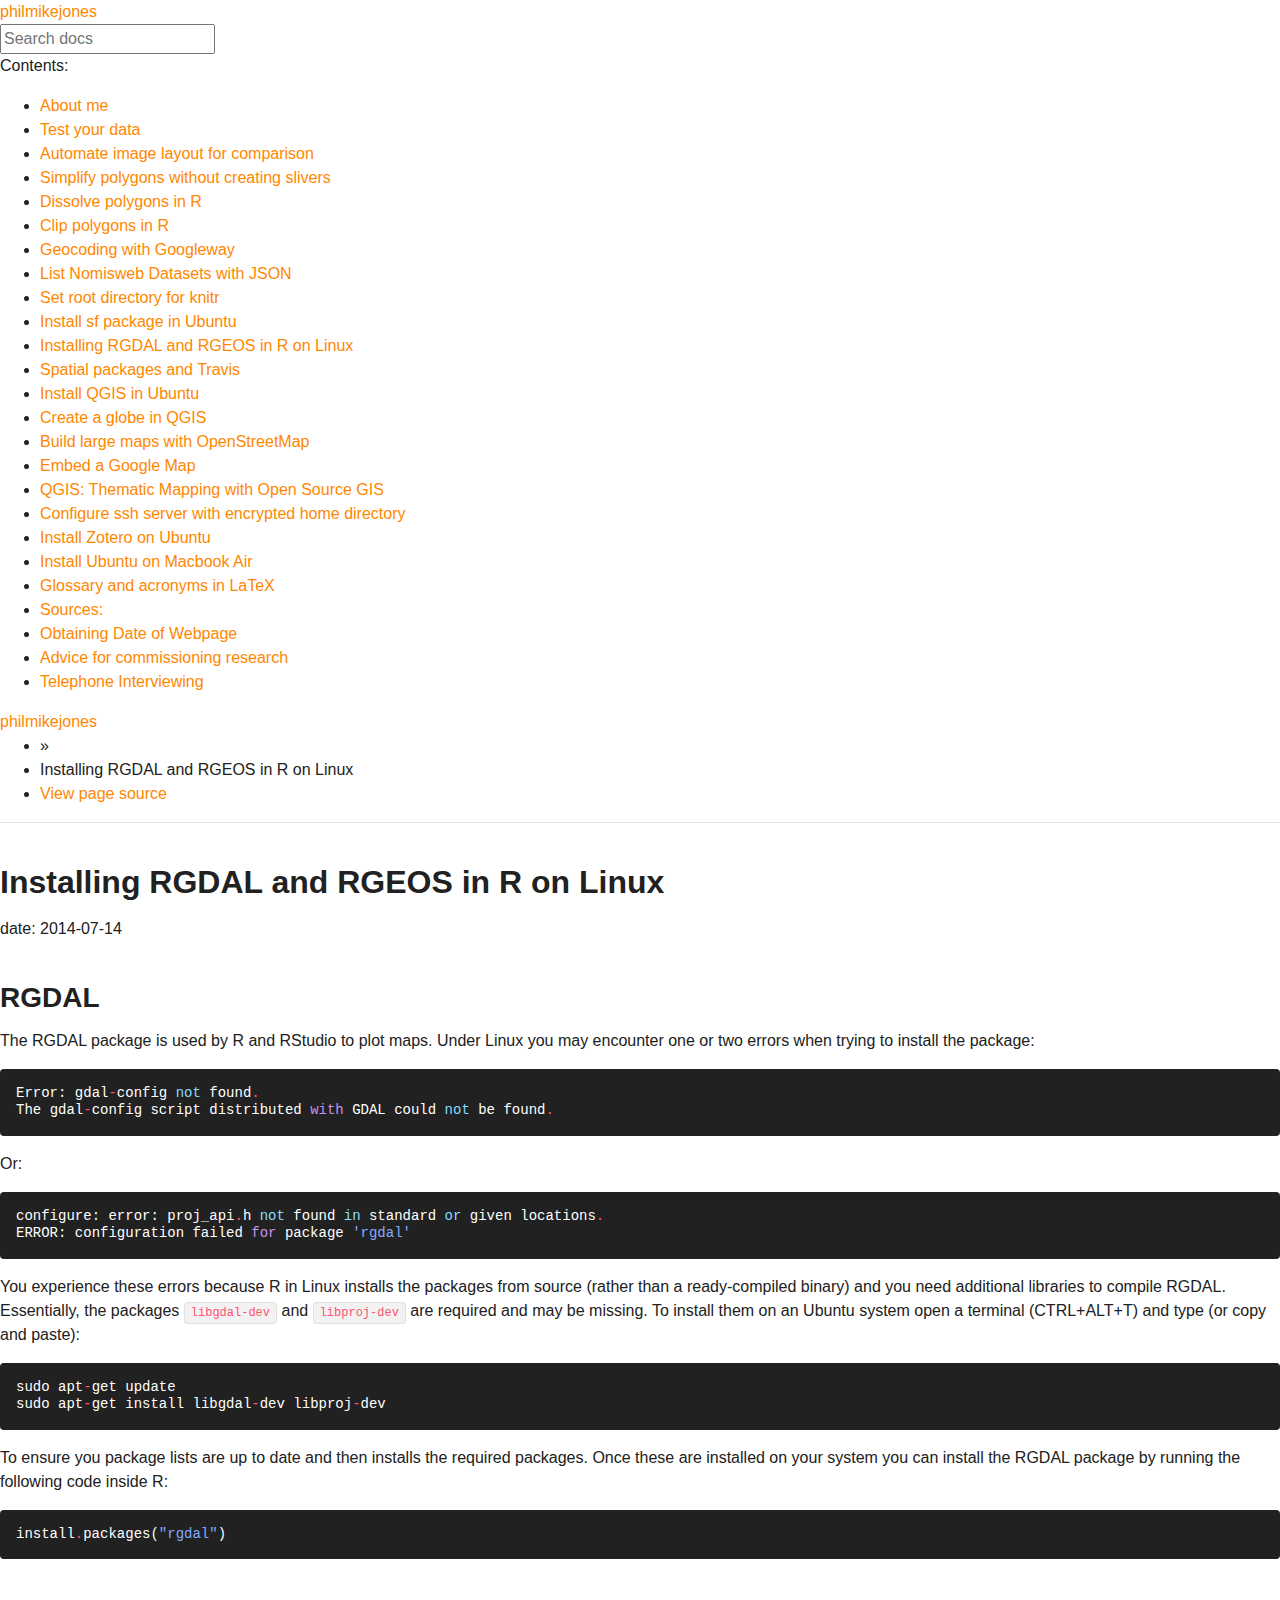
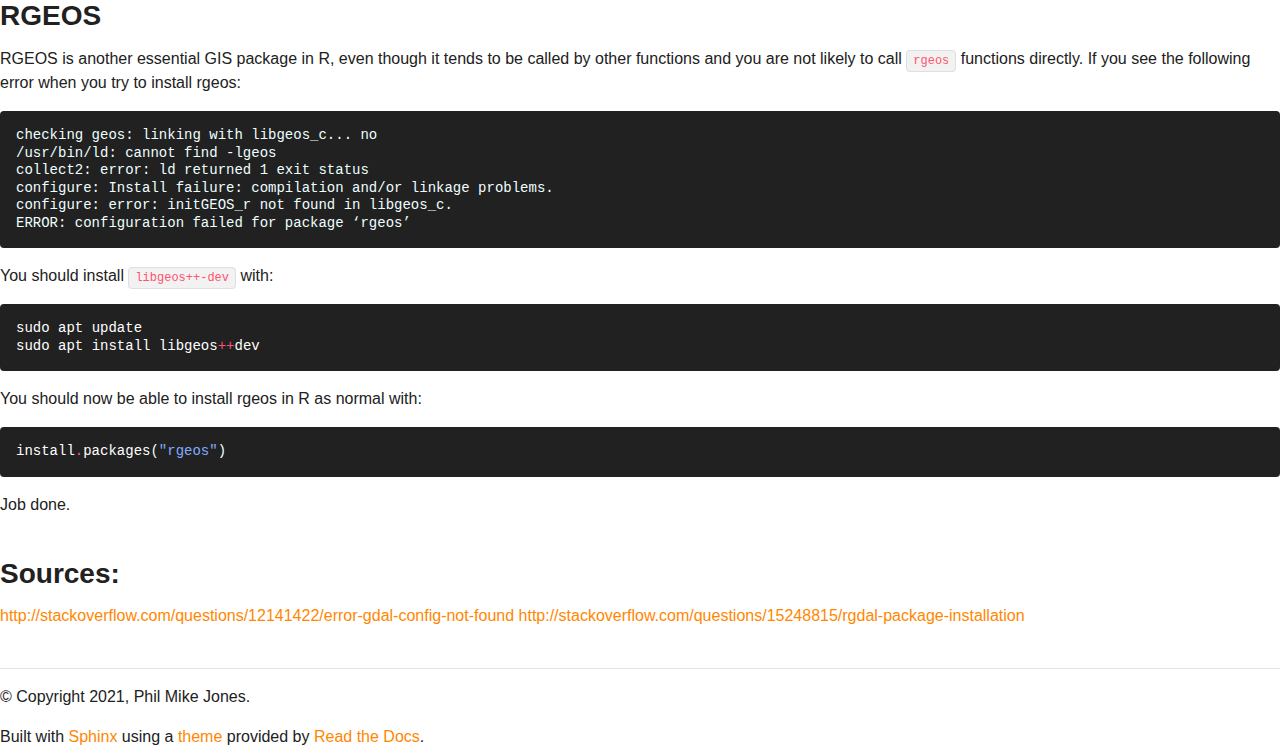
<file: docs/tutorials/2014-07-14-installing-rgdal-in-r-on-linux.html>
<!DOCTYPE html>
<html class="writer-html5" lang="en" >
<head>
  <meta charset="utf-8" />
  
  <meta name="viewport" content="width=device-width, initial-scale=1.0" />
  
  <title>Installing RGDAL and RGEOS in R on Linux &mdash; philmikejones  documentation</title>
  

  
  <link rel="stylesheet" href="../_static/css/theme.css" type="text/css" />
  <link rel="stylesheet" href="../_static/pygments.css" type="text/css" />

  
  

  
  

  

  
  <!--[if lt IE 9]>
    <script src="../_static/js/html5shiv.min.js"></script>
  <![endif]-->
  
    
      <script type="text/javascript" id="documentation_options" data-url_root="../" src="../_static/documentation_options.js"></script>
        <script src="../_static/jquery.js"></script>
        <script src="../_static/underscore.js"></script>
        <script src="../_static/doctools.js"></script>
    
    <script type="text/javascript" src="../_static/js/theme.js"></script>

    
    <link rel="author" title="About these documents" href="../about.html" />
    <link rel="index" title="Index" href="../genindex.html" />
    <link rel="search" title="Search" href="../search.html" />
    <link rel="next" title="Spatial packages and Travis" href="2017-05-12-spatial-packages-and-travis.html" />
    <link rel="prev" title="Install sf package in Ubuntu" href="2018-08-29-install-sf-ubuntu.html" /> 
</head>

<body class="wy-body-for-nav">

   
  <div class="wy-grid-for-nav">
    
    <nav data-toggle="wy-nav-shift" class="wy-nav-side">
      <div class="wy-side-scroll">
        <div class="wy-side-nav-search" >
          

          
            <a href="../index.html" class="icon icon-home"> philmikejones
          

          
          </a>

          
            
            
          

          
<div role="search">
  <form id="rtd-search-form" class="wy-form" action="../search.html" method="get">
    <input type="text" name="q" placeholder="Search docs" />
    <input type="hidden" name="check_keywords" value="yes" />
    <input type="hidden" name="area" value="default" />
  </form>
</div>

          
        </div>

        
        <div class="wy-menu wy-menu-vertical" data-spy="affix" role="navigation" aria-label="main navigation">
          
            
            
              
            
            
              <p class="caption"><span class="caption-text">Contents:</span></p>
<ul class="current">
<li class="toctree-l1"><a class="reference internal" href="../about.html">About me</a></li>
<li class="toctree-l1"><a class="reference internal" href="2019-04-09-test-your-data.html">Test your data</a></li>
<li class="toctree-l1"><a class="reference internal" href="2017-05-19-group-figures-for-faster-review.html">Automate image layout for comparison</a></li>
<li class="toctree-l1"><a class="reference internal" href="2016-09-29-simplify-polygons-without-creating-slivers.html">Simplify polygons without creating slivers</a></li>
<li class="toctree-l1"><a class="reference internal" href="2015-09-03-dissolve-polygons-in-r.html">Dissolve polygons in R</a></li>
<li class="toctree-l1"><a class="reference internal" href="2015-09-01-clip-polygons-r.html">Clip polygons in R</a></li>
<li class="toctree-l1"><a class="reference internal" href="2017-05-30-geocoding-googleway.html">Geocoding with Googleway</a></li>
<li class="toctree-l1"><a class="reference internal" href="2015-06-29-list-nomisweb-datasets-json.html">List Nomisweb Datasets with JSON</a></li>
<li class="toctree-l1"><a class="reference internal" href="2015-05-20-set-root-directory-knitr.html">Set root directory for knitr</a></li>
<li class="toctree-l1"><a class="reference internal" href="2018-08-29-install-sf-ubuntu.html">Install sf package in Ubuntu</a></li>
<li class="toctree-l1 current"><a class="current reference internal" href="#">Installing RGDAL and RGEOS in R on Linux</a></li>
<li class="toctree-l1"><a class="reference internal" href="2017-05-12-spatial-packages-and-travis.html">Spatial packages and Travis</a></li>
<li class="toctree-l1"><a class="reference internal" href="2019-01-03-install-qgis-ubuntu.html">Install QGIS in Ubuntu</a></li>
<li class="toctree-l1"><a class="reference internal" href="2016-07-14-creating-a-globe-in-qgis.html">Create a globe in QGIS</a></li>
<li class="toctree-l1"><a class="reference internal" href="2015-01-27-build-large-maps-with-openstreetmap.html">Build large maps with OpenStreetMap</a></li>
<li class="toctree-l1"><a class="reference internal" href="2015-03-13-embed-google-map.html">Embed a Google Map</a></li>
<li class="toctree-l1"><a class="reference internal" href="2014-05-16-qgis-thematic-mapping-open-source.html">QGIS: Thematic Mapping with Open Source GIS</a></li>
<li class="toctree-l1"><a class="reference internal" href="2015-07-17-configure-ssh-server-encrypted-home-directory.html">Configure ssh server with encrypted home directory</a></li>
<li class="toctree-l1"><a class="reference internal" href="2020-01-07-install-zotero-ubuntu.html">Install Zotero on Ubuntu</a></li>
<li class="toctree-l1"><a class="reference internal" href="2016-07-21-install-ubuntu-xenial-on-macbook-air.html">Install Ubuntu on Macbook Air</a></li>
<li class="toctree-l1"><a class="reference internal" href="2015-02-27-glossary-acronyms-latex.html">Glossary and acronyms in LaTeX</a></li>
<li class="toctree-l1"><a class="reference internal" href="2014-11-24-automate-hyperlinks-libreoffice-calc.html">Sources:</a></li>
<li class="toctree-l1"><a class="reference internal" href="2014-11-21-obtaining-date-webpage.html">Obtaining Date of Webpage</a></li>
<li class="toctree-l1"><a class="reference internal" href="2018-09-04-commissioning-research.html">Advice for commissioning research</a></li>
<li class="toctree-l1"><a class="reference internal" href="2010-08-11-telephone-interviewing.html">Telephone Interviewing</a></li>
</ul>

            
          
        </div>
        
      </div>
    </nav>

    <section data-toggle="wy-nav-shift" class="wy-nav-content-wrap">

      
      <nav class="wy-nav-top" aria-label="top navigation">
        
          <i data-toggle="wy-nav-top" class="fa fa-bars"></i>
          <a href="../index.html">philmikejones</a>
        
      </nav>


      <div class="wy-nav-content">
        
        <div class="rst-content">
        
          

















<div role="navigation" aria-label="breadcrumbs navigation">

  <ul class="wy-breadcrumbs">
    
      <li><a href="../index.html" class="icon icon-home"></a> &raquo;</li>
        
      <li>Installing RGDAL and RGEOS in R on Linux</li>
    
    
      <li class="wy-breadcrumbs-aside">
        
          
            <a href="../_sources/tutorials/2014-07-14-installing-rgdal-in-r-on-linux.rst.txt" rel="nofollow"> View page source</a>
          
        
      </li>
    
  </ul>

  
  <hr/>
</div>
          <div role="main" class="document" itemscope="itemscope" itemtype="http://schema.org/Article">
           <div itemprop="articleBody">
            
  <div class="section" id="installing-rgdal-and-rgeos-in-r-on-linux">
<h1>Installing RGDAL and RGEOS in R on Linux<a class="headerlink" href="#installing-rgdal-and-rgeos-in-r-on-linux" title="Permalink to this headline">¶</a></h1>
<p>date: 2014-07-14</p>
<div class="section" id="rgdal">
<h2>RGDAL<a class="headerlink" href="#rgdal" title="Permalink to this headline">¶</a></h2>
<p>The RGDAL package is used by R and RStudio to plot maps. Under Linux you
may encounter one or two errors when trying to install the package:</p>
<div class="highlight-default notranslate"><div class="highlight"><pre><span></span><span class="n">Error</span><span class="p">:</span> <span class="n">gdal</span><span class="o">-</span><span class="n">config</span> <span class="ow">not</span> <span class="n">found</span><span class="o">.</span>
<span class="n">The</span> <span class="n">gdal</span><span class="o">-</span><span class="n">config</span> <span class="n">script</span> <span class="n">distributed</span> <span class="k">with</span> <span class="n">GDAL</span> <span class="n">could</span> <span class="ow">not</span> <span class="n">be</span> <span class="n">found</span><span class="o">.</span>
</pre></div>
</div>
<p>Or:</p>
<div class="highlight-default notranslate"><div class="highlight"><pre><span></span><span class="n">configure</span><span class="p">:</span> <span class="n">error</span><span class="p">:</span> <span class="n">proj_api</span><span class="o">.</span><span class="n">h</span> <span class="ow">not</span> <span class="n">found</span> <span class="ow">in</span> <span class="n">standard</span> <span class="ow">or</span> <span class="n">given</span> <span class="n">locations</span><span class="o">.</span>
<span class="n">ERROR</span><span class="p">:</span> <span class="n">configuration</span> <span class="n">failed</span> <span class="k">for</span> <span class="n">package</span> <span class="s1">&#39;rgdal&#39;</span>
</pre></div>
</div>
<p>You experience these errors because R in Linux installs the packages
from source (rather than a ready-compiled binary) and you need
additional libraries to compile RGDAL. Essentially, the packages
<code class="docutils literal notranslate"><span class="pre">libgdal-dev</span></code> and <code class="docutils literal notranslate"><span class="pre">libproj-dev</span></code> are required and may be missing. To
install them on an Ubuntu system open a terminal (CTRL+ALT+T) and type
(or copy and paste):</p>
<div class="highlight-default notranslate"><div class="highlight"><pre><span></span><span class="n">sudo</span> <span class="n">apt</span><span class="o">-</span><span class="n">get</span> <span class="n">update</span>
<span class="n">sudo</span> <span class="n">apt</span><span class="o">-</span><span class="n">get</span> <span class="n">install</span> <span class="n">libgdal</span><span class="o">-</span><span class="n">dev</span> <span class="n">libproj</span><span class="o">-</span><span class="n">dev</span>
</pre></div>
</div>
<p>To ensure you package lists are up to date and then installs the
required packages. Once these are installed on your system you can
install the RGDAL package by running the following code inside R:</p>
<div class="highlight-default notranslate"><div class="highlight"><pre><span></span><span class="n">install</span><span class="o">.</span><span class="n">packages</span><span class="p">(</span><span class="s2">&quot;rgdal&quot;</span><span class="p">)</span>
</pre></div>
</div>
</div>
<div class="section" id="rgeos">
<h2>RGEOS<a class="headerlink" href="#rgeos" title="Permalink to this headline">¶</a></h2>
<p>RGEOS is another essential GIS package in R, even though it tends to be
called by other functions and you are not likely to call <code class="docutils literal notranslate"><span class="pre">rgeos</span></code>
functions directly. If you see the following error when you try to
install rgeos:</p>
<div class="highlight-default notranslate"><div class="highlight"><pre><span></span>checking geos: linking with libgeos_c... no
/usr/bin/ld: cannot find -lgeos
collect2: error: ld returned 1 exit status
configure: Install failure: compilation and/or linkage problems.
configure: error: initGEOS_r not found in libgeos_c.
ERROR: configuration failed for package ‘rgeos’
</pre></div>
</div>
<p>You should install <code class="docutils literal notranslate"><span class="pre">libgeos++-dev</span></code> with:</p>
<div class="highlight-default notranslate"><div class="highlight"><pre><span></span><span class="n">sudo</span> <span class="n">apt</span> <span class="n">update</span>
<span class="n">sudo</span> <span class="n">apt</span> <span class="n">install</span> <span class="n">libgeos</span><span class="o">++</span><span class="n">dev</span>
</pre></div>
</div>
<p>You should now be able to install rgeos in R as normal with:</p>
<div class="highlight-default notranslate"><div class="highlight"><pre><span></span><span class="n">install</span><span class="o">.</span><span class="n">packages</span><span class="p">(</span><span class="s2">&quot;rgeos&quot;</span><span class="p">)</span>
</pre></div>
</div>
<p>Job done.</p>
</div>
<div class="section" id="sources">
<h2>Sources:<a class="headerlink" href="#sources" title="Permalink to this headline">¶</a></h2>
<p><a class="reference external" href="http://stackoverflow.com/questions/12141422/error-gdal-config-not-found">http://stackoverflow.com/questions/12141422/error-gdal-config-not-found</a>
<a class="reference external" href="http://stackoverflow.com/questions/15248815/rgdal-package-installation">http://stackoverflow.com/questions/15248815/rgdal-package-installation</a></p>
</div>
</div>


           </div>
           
          </div>
          <footer>

  <hr/>

  <div role="contentinfo">
    <p>
        &#169; Copyright 2021, Phil Mike Jones.

    </p>
  </div>
    
    
    
    Built with <a href="https://www.sphinx-doc.org/">Sphinx</a> using a
    
    <a href="https://github.com/readthedocs/sphinx_rtd_theme">theme</a>
    
    provided by <a href="https://readthedocs.org">Read the Docs</a>. 

</footer>
        </div>
      </div>

    </section>

  </div>
  

  <script type="text/javascript">
      jQuery(function () {
          SphinxRtdTheme.Navigation.enable(true);
      });
  </script>

  
  
    
    <!-- Theme Analytics -->
    <script>
    (function(i,s,o,g,r,a,m){i['GoogleAnalyticsObject']=r;i[r]=i[r]||function(){
      (i[r].q=i[r].q||[]).push(arguments)},i[r].l=1*new Date();a=s.createElement(o),
      m=s.getElementsByTagName(o)[0];a.async=1;a.src=g;m.parentNode.insertBefore(a,m)
    })(window,document,'script','https://www.google-analytics.com/analytics.js','ga');

    ga('create', ' UA-44027458-2', 'auto');
    
    ga('send', 'pageview');
    </script>

    
   

</body>
</html>
</file>
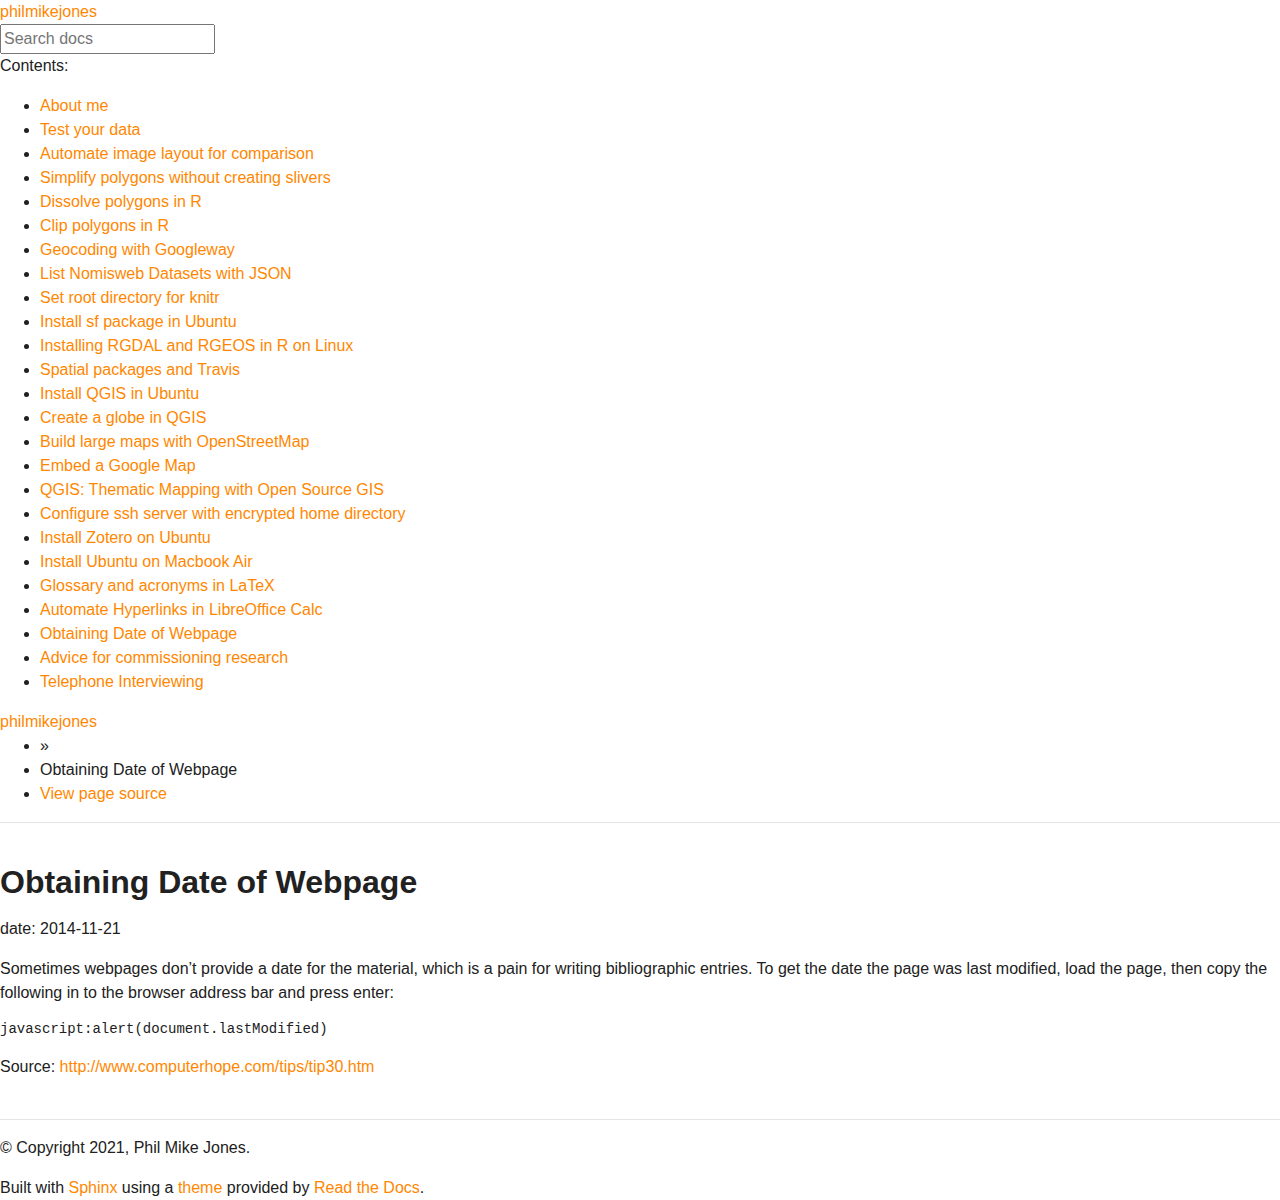
<file: docs/tutorials/2014-11-21-obtaining-date-webpage.html>
<!DOCTYPE html>
<html class="writer-html5" lang="en" >
<head>
  <meta charset="utf-8" />
  
  <meta name="viewport" content="width=device-width, initial-scale=1.0" />
  
  <title>Obtaining Date of Webpage &mdash; philmikejones  documentation</title>
  

  
  <link rel="stylesheet" href="../_static/css/theme.css" type="text/css" />
  <link rel="stylesheet" href="../_static/pygments.css" type="text/css" />

  
  

  
  

  

  
  <!--[if lt IE 9]>
    <script src="../_static/js/html5shiv.min.js"></script>
  <![endif]-->
  
    
      <script type="text/javascript" id="documentation_options" data-url_root="../" src="../_static/documentation_options.js"></script>
        <script src="../_static/jquery.js"></script>
        <script src="../_static/underscore.js"></script>
        <script src="../_static/doctools.js"></script>
    
    <script type="text/javascript" src="../_static/js/theme.js"></script>

    
    <link rel="author" title="About these documents" href="../about.html" />
    <link rel="index" title="Index" href="../genindex.html" />
    <link rel="search" title="Search" href="../search.html" />
    <link rel="next" title="Advice for commissioning research" href="2018-09-04-commissioning-research.html" />
    <link rel="prev" title="Automate Hyperlinks in LibreOffice Calc" href="2014-11-24-automate-hyperlinks-libreoffice-calc.html" /> 
</head>

<body class="wy-body-for-nav">

   
  <div class="wy-grid-for-nav">
    
    <nav data-toggle="wy-nav-shift" class="wy-nav-side">
      <div class="wy-side-scroll">
        <div class="wy-side-nav-search" >
          

          
            <a href="../index.html" class="icon icon-home"> philmikejones
          

          
          </a>

          
            
            
          

          
<div role="search">
  <form id="rtd-search-form" class="wy-form" action="../search.html" method="get">
    <input type="text" name="q" placeholder="Search docs" />
    <input type="hidden" name="check_keywords" value="yes" />
    <input type="hidden" name="area" value="default" />
  </form>
</div>

          
        </div>

        
        <div class="wy-menu wy-menu-vertical" data-spy="affix" role="navigation" aria-label="main navigation">
          
            
            
              
            
            
              <p class="caption"><span class="caption-text">Contents:</span></p>
<ul class="current">
<li class="toctree-l1"><a class="reference internal" href="../about.html">About me</a></li>
<li class="toctree-l1"><a class="reference internal" href="2019-04-09-test-your-data.html">Test your data</a></li>
<li class="toctree-l1"><a class="reference internal" href="2017-05-19-group-figures-for-faster-review.html">Automate image layout for comparison</a></li>
<li class="toctree-l1"><a class="reference internal" href="2016-09-29-simplify-polygons-without-creating-slivers.html">Simplify polygons without creating slivers</a></li>
<li class="toctree-l1"><a class="reference internal" href="2015-09-03-dissolve-polygons-in-r.html">Dissolve polygons in R</a></li>
<li class="toctree-l1"><a class="reference internal" href="2015-09-01-clip-polygons-r.html">Clip polygons in R</a></li>
<li class="toctree-l1"><a class="reference internal" href="2017-05-30-geocoding-googleway.html">Geocoding with Googleway</a></li>
<li class="toctree-l1"><a class="reference internal" href="2015-06-29-list-nomisweb-datasets-json.html">List Nomisweb Datasets with JSON</a></li>
<li class="toctree-l1"><a class="reference internal" href="2015-05-20-set-root-directory-knitr.html">Set root directory for knitr</a></li>
<li class="toctree-l1"><a class="reference internal" href="2018-08-29-install-sf-ubuntu.html">Install sf package in Ubuntu</a></li>
<li class="toctree-l1"><a class="reference internal" href="2014-07-14-installing-rgdal-in-r-on-linux.html">Installing RGDAL and RGEOS in R on Linux</a></li>
<li class="toctree-l1"><a class="reference internal" href="2017-05-12-spatial-packages-and-travis.html">Spatial packages and Travis</a></li>
<li class="toctree-l1"><a class="reference internal" href="2019-01-03-install-qgis-ubuntu.html">Install QGIS in Ubuntu</a></li>
<li class="toctree-l1"><a class="reference internal" href="2016-07-14-creating-a-globe-in-qgis.html">Create a globe in QGIS</a></li>
<li class="toctree-l1"><a class="reference internal" href="2015-01-27-build-large-maps-with-openstreetmap.html">Build large maps with OpenStreetMap</a></li>
<li class="toctree-l1"><a class="reference internal" href="2015-03-13-embed-google-map.html">Embed a Google Map</a></li>
<li class="toctree-l1"><a class="reference internal" href="2014-05-16-qgis-thematic-mapping-open-source.html">QGIS: Thematic Mapping with Open Source GIS</a></li>
<li class="toctree-l1"><a class="reference internal" href="2015-07-17-configure-ssh-server-encrypted-home-directory.html">Configure ssh server with encrypted home directory</a></li>
<li class="toctree-l1"><a class="reference internal" href="2020-01-07-install-zotero-ubuntu.html">Install Zotero on Ubuntu</a></li>
<li class="toctree-l1"><a class="reference internal" href="2016-07-21-install-ubuntu-xenial-on-macbook-air.html">Install Ubuntu on Macbook Air</a></li>
<li class="toctree-l1"><a class="reference internal" href="2015-02-27-glossary-acronyms-latex.html">Glossary and acronyms in LaTeX</a></li>
<li class="toctree-l1"><a class="reference internal" href="2014-11-24-automate-hyperlinks-libreoffice-calc.html">Automate Hyperlinks in LibreOffice Calc</a></li>
<li class="toctree-l1 current"><a class="current reference internal" href="#">Obtaining Date of Webpage</a></li>
<li class="toctree-l1"><a class="reference internal" href="2018-09-04-commissioning-research.html">Advice for commissioning research</a></li>
<li class="toctree-l1"><a class="reference internal" href="2010-08-11-telephone-interviewing.html">Telephone Interviewing</a></li>
</ul>

            
          
        </div>
        
      </div>
    </nav>

    <section data-toggle="wy-nav-shift" class="wy-nav-content-wrap">

      
      <nav class="wy-nav-top" aria-label="top navigation">
        
          <i data-toggle="wy-nav-top" class="fa fa-bars"></i>
          <a href="../index.html">philmikejones</a>
        
      </nav>


      <div class="wy-nav-content">
        
        <div class="rst-content">
        
          

















<div role="navigation" aria-label="breadcrumbs navigation">

  <ul class="wy-breadcrumbs">
    
      <li><a href="../index.html" class="icon icon-home"></a> &raquo;</li>
        
      <li>Obtaining Date of Webpage</li>
    
    
      <li class="wy-breadcrumbs-aside">
        
          
            <a href="../_sources/tutorials/2014-11-21-obtaining-date-webpage.rst.txt" rel="nofollow"> View page source</a>
          
        
      </li>
    
  </ul>

  
  <hr/>
</div>
          <div role="main" class="document" itemscope="itemscope" itemtype="http://schema.org/Article">
           <div itemprop="articleBody">
            
  <div class="section" id="obtaining-date-of-webpage">
<h1>Obtaining Date of Webpage<a class="headerlink" href="#obtaining-date-of-webpage" title="Permalink to this headline">¶</a></h1>
<p>date: 2014-11-21</p>
<p>Sometimes webpages don’t provide a date for the material, which is a
pain for writing bibliographic entries. To get the date the page was
last modified, load the page, then copy the following in to the browser
address bar and press enter:</p>
<pre>javascript:alert(document.lastModified)</pre><p>Source: <a class="reference external" href="http://www.computerhope.com/tips/tip30.htm">http://www.computerhope.com/tips/tip30.htm</a></p>
</div>


           </div>
           
          </div>
          <footer>

  <hr/>

  <div role="contentinfo">
    <p>
        &#169; Copyright 2021, Phil Mike Jones.

    </p>
  </div>
    
    
    
    Built with <a href="https://www.sphinx-doc.org/">Sphinx</a> using a
    
    <a href="https://github.com/readthedocs/sphinx_rtd_theme">theme</a>
    
    provided by <a href="https://readthedocs.org">Read the Docs</a>. 

</footer>
        </div>
      </div>

    </section>

  </div>
  

  <script type="text/javascript">
      jQuery(function () {
          SphinxRtdTheme.Navigation.enable(true);
      });
  </script>

  
  
    
    <!-- Theme Analytics -->
    <script>
    (function(i,s,o,g,r,a,m){i['GoogleAnalyticsObject']=r;i[r]=i[r]||function(){
      (i[r].q=i[r].q||[]).push(arguments)},i[r].l=1*new Date();a=s.createElement(o),
      m=s.getElementsByTagName(o)[0];a.async=1;a.src=g;m.parentNode.insertBefore(a,m)
    })(window,document,'script','https://www.google-analytics.com/analytics.js','ga');

    ga('create', ' UA-44027458-2', 'auto');
    
    ga('send', 'pageview');
    </script>

    
   

</body>
</html>
</file>
<file: docs/_static/pygments.css>
pre { line-height: 125%; }
td.linenos .normal { color: inherit; background-color: transparent; padding-left: 5px; padding-right: 5px; }
span.linenos { color: inherit; background-color: transparent; padding-left: 5px; padding-right: 5px; }
td.linenos .special { color: #000000; background-color: #ffffc0; padding-left: 5px; padding-right: 5px; }
span.linenos.special { color: #000000; background-color: #ffffc0; padding-left: 5px; padding-right: 5px; }
.highlight .hll { background-color: #ffffcc }
.highlight { background: #ffffff; }
</file>
